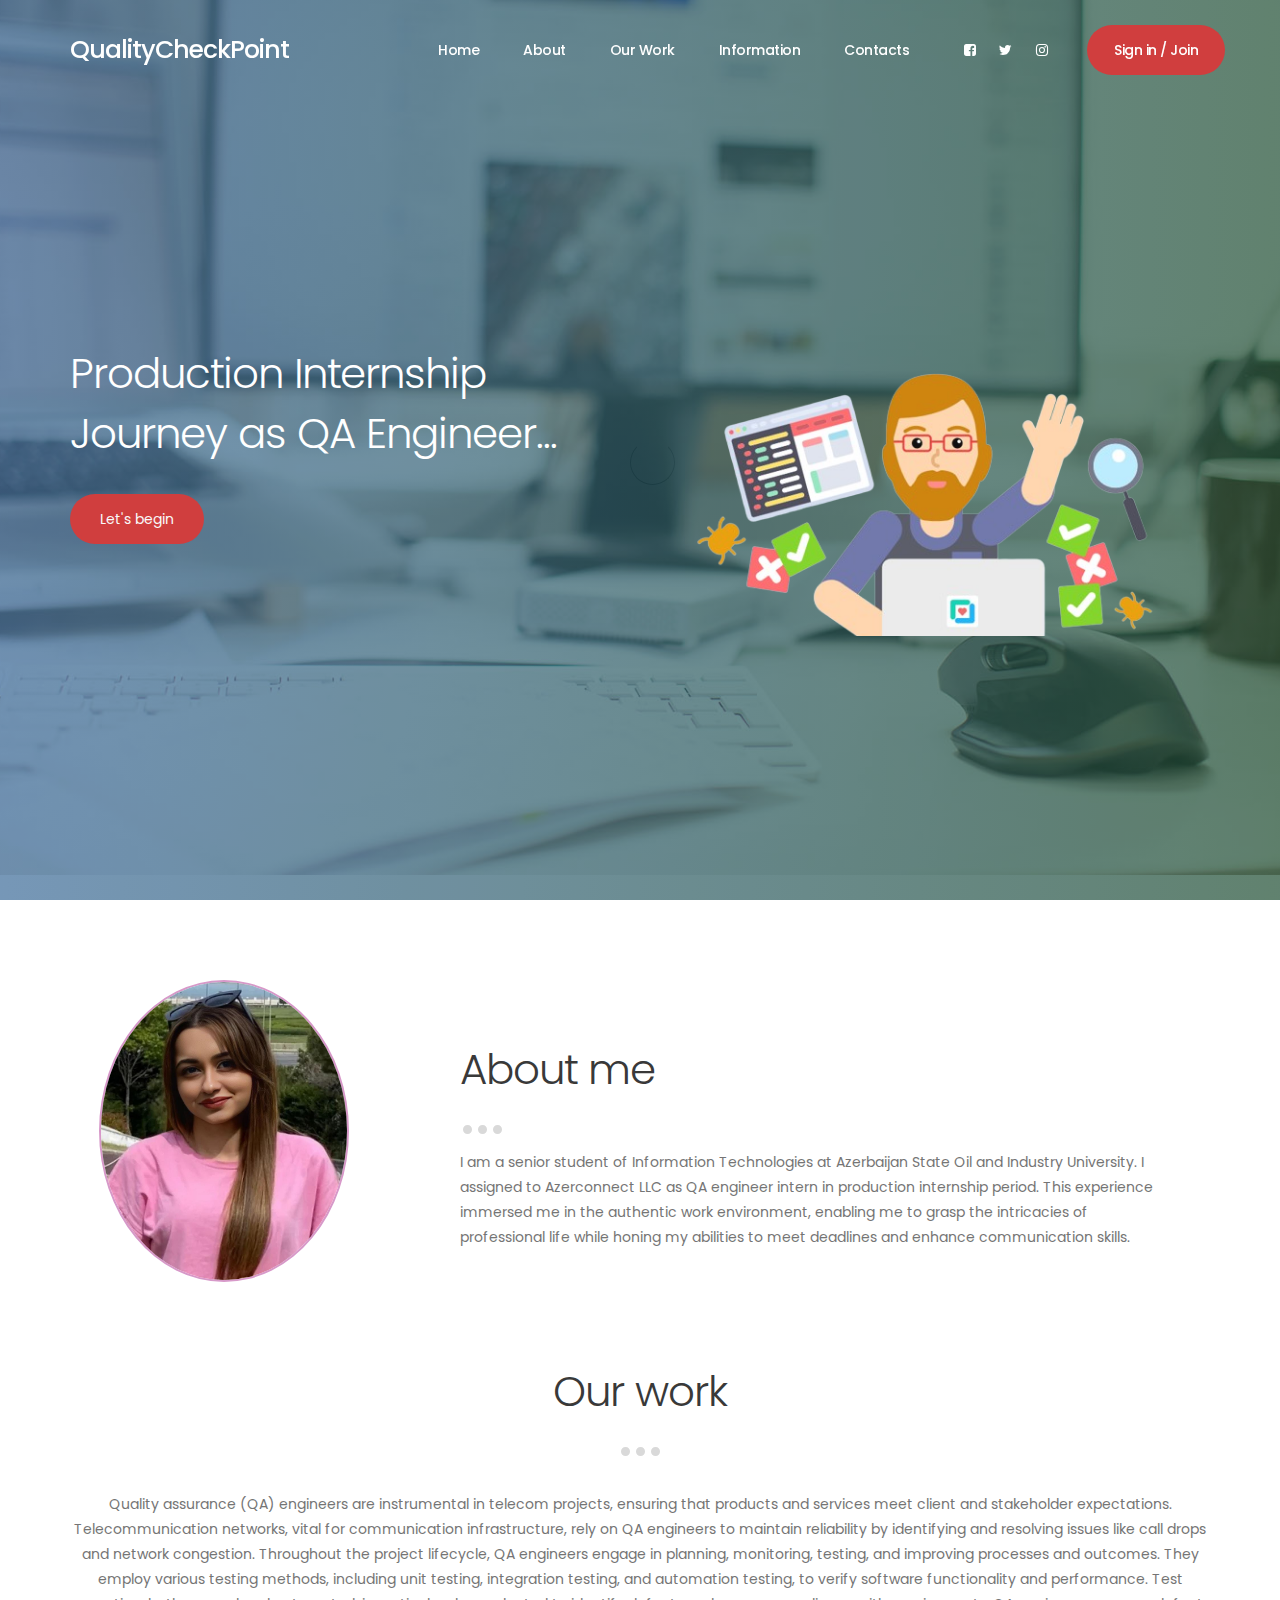
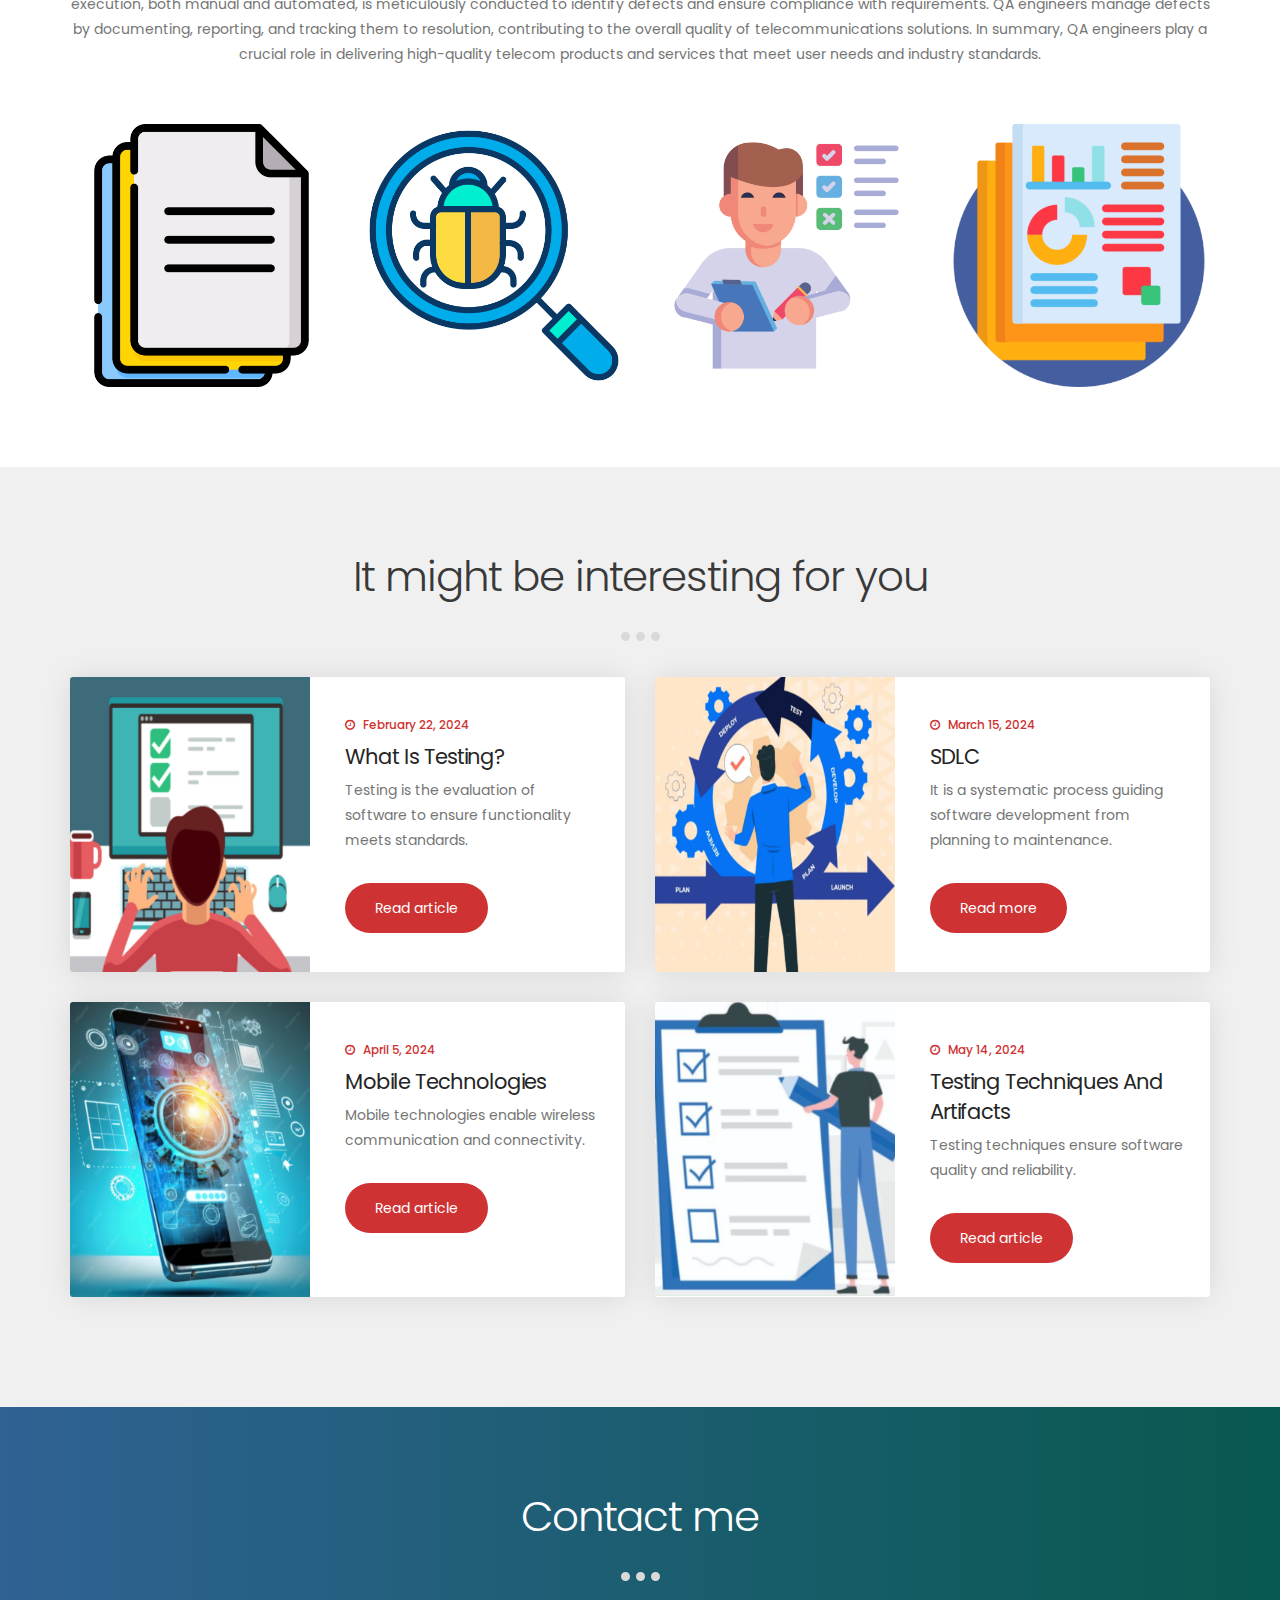
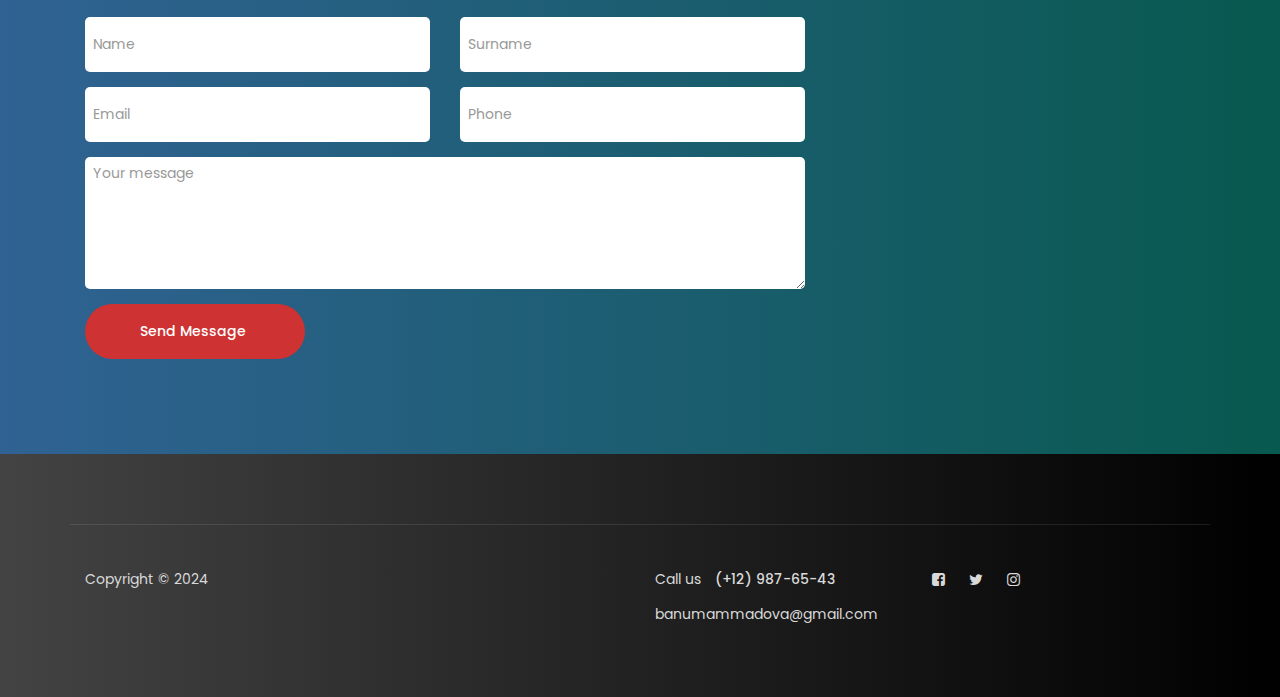
<file: Production Intenship/index.html>
<!DOCTYPE html>
<html lang="en">
<head>

     <title>Banu Mammadova</title>

     <meta charset="UTF-8">
     <meta http-equiv="X-UA-Compatible" content="IE=Edge">
     <meta name="description" content="">
     <meta name="keywords" content="">
     <meta name="author" content="">
     <meta name="viewport" content="width=device-width, initial-scale=1, maximum-scale=1">

     <link rel="stylesheet" href="css/bootstrap.min.css">
     <link rel="stylesheet" href="css/magnific-popup.css">
     <link rel="stylesheet" href="css/font-awesome.min.css">

     <!-- MAIN CSS -->
     <link rel="stylesheet" href="css/templatemo-style.css">
</head>
<body>

     <!-- PRE LOADER -->
     <section class="preloader">
          <div class="spinner">
               <span class="spinner-rotate"></span>
          </div>
     </section>


     <!-- MENU -->
     <section class="navbar custom-navbar navbar-fixed-top" role="navigation">
          <div class="container">

               <div class="navbar-header">
                    <button class="navbar-toggle" data-toggle="collapse" data-target=".navbar-collapse">
                         <span class="icon icon-bar"></span>
                         <span class="icon icon-bar"></span>
                         <span class="icon icon-bar"></span>
                    </button>

                    <!-- lOGO TEXT HERE -->
                    <a href="index.html" class="navbar-brand">QualityCheckPoint</a>
               </div>

               <!-- MENU LINKS -->
               <div class="collapse navbar-collapse">
                    <ul class="nav navbar-nav navbar-nav-first">
                         <li><a href="#home" class="smoothScroll">Home</a></li>
                         <li><a href="#about" class="smoothScroll">About</a></li>
                         <li><a href="#work" class="smoothScroll">Our Work</a></li>
                         <li><a href="#blog" class="smoothScroll">Information</a></li>
                         <li><a href="#contact" class="smoothScroll">Contacts</a></li>
                    </ul>

                    <ul class="nav navbar-nav navbar-right">
                         <li><a href="https://www.facebook.com/"><i class="fa fa-facebook-square"></i></a></li>
                         <li><a href="https://www.twitter.com/"><i class="fa fa-twitter"></i></a></li>
                         <li><a href="https://www.instagram.com/"><i class="fa fa-instagram"></i></a></li>
                         <li class="section-btn"><a href="#" data-toggle="modal" data-target="#modal-form">Sign in / Join</a></li>
                    </ul>
               </div>

          </div>
     </section>


     <!-- HOME -->
     <section id="home" data-stellar-background-ratio="0.5">
          <div class="overlay"></div>
          <div class="container">
               <div class="row">

                    <div class="col-md-6 col-sm-12">
                         <div class="home-info">
                              <h1>Production Internship Journey as QA Engineer...</h1>
                              <a href="#about" class="btn section-btn smoothScroll">Let's begin</a>
                         </div>
                    </div>

                    <div class="col-md-6 col-sm-12">
                         <div class="home-video">
                              <div class="embed-responsive embed-responsive-16by9">
                                   <img src="images/qa eng.png" class="img-responsive" alt="">
                              </div>
                         </div>
                    </div>
                    
               </div>
          </div>
     </section>


     <!-- ABOUT -->
     <section id="about" data-stellar-background-ratio="0.5">
          <div class="container">
               <div class="row">
                    <div class="col-md-4 col-sm-4">
                         <div class="about-image">
                              <img src="images/p6.jpeg" width="250px" height="50px" class="img-responsive" alt="" style="margin-left: 8%; border-radius: 100%; border: 2px solid rgb(215, 153, 201);">
                         </div>
                    </div>
                    <div class="col-md-8 col-sm-8">
                         <div class="about-info">
                              <div class="section-title">
                                   <h2>About me</h2>
                                   <span class="line-bar">...</span>
                              </div>
                              <p>I am a senior student of Information Technologies at Azerbaijan State Oil and Industry University. I assigned to Azerconnect LLC as QA engineer intern in production internship period. This experience immersed me in the authentic work environment, enabling me to grasp the intricacies of professional life while honing my abilities to meet deadlines and enhance communication skills.</p>
                         </div>
                    </div>

          

                    
                    
               </div>
          </div>
     </section>


     <!-- WORK -->
     <section id="work" data-stellar-background-ratio="0.5">
          <div class="container">
               <div class="row">

                    <div class="col-md-12 col-sm-12 mt-20">
                         <div class="section-title">
                              <h2>Our work</h2>
                              <span class="line-bar">...</span>
                         </div>
                         <p style="margin-bottom: 5%;">Quality assurance (QA) engineers are instrumental in telecom projects, ensuring that products and services meet client and stakeholder expectations. Telecommunication networks, vital for communication infrastructure, rely on QA engineers to maintain reliability by identifying and resolving issues like call drops and network congestion. Throughout the project lifecycle, QA engineers engage in planning, monitoring, testing, and improving processes and outcomes. They employ various testing methods, including unit testing, integration testing, and automation testing, to verify software functionality and performance. Test execution, both manual and automated, is meticulously conducted to identify defects and ensure compliance with requirements. QA engineers manage defects by documenting, reporting, and tracking them to resolution, contributing to the overall quality of telecommunications solutions. In summary, QA engineers play a crucial role in delivering high-quality telecom products and services that meet user needs and industry standards.</p>
                    </div>

                    <div class="col-sm-3 col-sm-6">
                         <!-- WORK THUMB -->
                         <div class="work-thumb">
                              <a href="images/doc.png" class="image-popup">
                                   <img src="images/doc.png" class="img-responsive" alt="Work">

                                   <div class="work-info">
                                        <h3>Read Documentation</h3>
                                   </div>
                              </a>
                         </div>
                    </div>

                    <div class="col-sm-3 col-sm-6">
                         <!-- WORK THUMB -->
                         <div class="work-thumb">
                              <a href="images/bug.png" class="image-popup">
                                   <img src="images/bug.png" class="img-responsive" alt="Work">

                                   <div class="work-info">
                                        <h3>Check Cases</h3>
                                   </div>
                              </a>
                         </div>
                    </div>

                    <div class="col-sm-3 col-sm-6">
                         <!-- WORK THUMB -->
                         <div class="work-thumb">
                              <a href="images/check.jpg" class="image-popup">
                                   <img src="images/check.jpg" class="img-responsive" alt="Work">

                                   <div class="work-info">
                                        <h3>Record Results</h3>
                                   </div>
                              </a>
                         </div>
                    </div>

                    <div class="col-sm-3 col-sm-6">
                         <!-- WORK THUMB -->
                         <div class="work-thumb">
                              <a href="images/report.png" class="image-popup">
                                   <img src="images/Report (1).png" class="img-responsive" alt="Work">

                                   <div class="work-info">
                                        <h3>Write Report</h3>
                                   </div>
                              </a>
                         </div>
                    </div>

               </div>
          </div>
     </section>

     
     <!-- BLOG -->
     <section id="blog" data-stellar-background-ratio="0.5">
          <div class="container">
               <div class="row">

                    <div class="col-md-12 col-sm-12">
                         <div class="section-title">
                              <h2>It might be interesting for you</h2>
                              <span class="line-bar">...</span>
                         </div>
                    </div>

                    <div class="col-md-6 col-sm-6">
                         <!-- BLOG THUMB -->
                         <div class="media blog-thumb">
                              <div class="media-object media-left">
                                   <a href="info-1.html"><img src="images/test.jpg" class="img-responsive" alt=""></a>
                              </div>
                              <div class="media-body blog-info">
                                   <small><i class="fa fa-clock-o"></i> February 22, 2024</small>
                                   <h3><a href="info-1.html">What is Testing?</a></h3>
                                   <p>Testing is the evaluation of software to ensure functionality meets standards.</p>
                                   <a href="info-1.html" class="btn section-btn">Read article</a>
                              </div>
                         </div>
                    </div>

                    <div class="col-md-6 col-sm-6">
                         <!-- BLOG THUMB -->
                         <div class="media blog-thumb">
                              <div class="media-object media-left">
                                   <a href="info-2.html"><img src="images/sdlcc.jpg" class="img-responsive" alt=""></a>
                              </div>
                              <div class="media-body blog-info">
                                   <small><i class="fa fa-clock-o"></i> March 15, 2024</small>
                                   <h3><a href="info-2.html">SDLC</a></h3>
                                   <p>It is a systematic process guiding software development from planning to maintenance.</p>
                                   <a href="info-2.html" class="btn section-btn">Read more</a>
                              </div>
                         </div>
                    </div>

                    <div class="col-md-6 col-sm-6">
                         <!-- BLOG THUMB -->
                         <div class="media blog-thumb">
                              <div class="media-object media-left">
                                   <a href="info-3.html"><img src="images/mobtech.png" class="img-responsive" alt=""></a>
                              </div>
                              <div class="media-body blog-info">
                                   <small><i class="fa fa-clock-o"></i> April 5, 2024</small>
                                   <h3><a href="info-3.html">Mobile Technologies</a></h3>
                                   <p>Mobile technologies enable wireless communication and connectivity.</p>
                                   <a href="info-3.html" class="btn section-btn">Read article</a>
                              </div>
                         </div>
                    </div>

                    <div class="col-md-6 col-sm-6">
                         <!-- BLOG THUMB -->
                         <div class="media blog-thumb">
                              <div class="media-object media-left">
                                   <a href="info-4.html"><img src="images/artifactss.png" class="img-responsive" alt="" width="1500px" height="800px"></a>
                              </div>
                              <div class="media-body blog-info">
                                   <small><i class="fa fa-clock-o"></i> May 14, 2024</small>
                                   <h3><a href="info-4.html">Testing Techniques and Artifacts</a></h3>
                                   <p>Testing techniques ensure software quality and reliability.</p>
                                   <a href="info-4.html" class="btn section-btn">Read article</a>
                              </div>
                         </div>
                    </div>
                    
               </div>
          </div>
     </section>

     <!-- CONTACT -->
     <section id="contact" data-stellar-background-ratio="0.5">
          <div class="container">
               <div class="row">

                    <div class="col-md-12 col-sm-12">
                         <div class="section-title">
                              <h2>Contact me</h2>
                              <span class="line-bar">...</span>
                         </div>
                    </div>

                    <div class="col-md-8 col-sm-8">
                        
                         <!-- CONTACT FORM HERE -->
                         <form id="contact-form" role="form" action="#" method="post">
                              <div class="col-md-6 col-sm-6">
                                   <input type="text" class="form-control" placeholder="Name" id="cf-name" name="cf-name" required="">
                              </div>

                              <div class="col-md-6 col-sm-6">
                                   <input type="text" class="form-control" placeholder="Surname" id="cf-email" name="cf-email" required="">
                              </div>

                              <div class="col-md-6 col-sm-6">
                                   <input type="email" class="form-control" placeholder="Email" id="cf-number" name="cf-number" required="">
                              </div>

                              <div class="col-md-6 col-sm-6">
                                   <input type="tel" class="form-control" placeholder="Phone" id="cf-number" name="cf-number" required="">
                              </div>

                              <div class="col-md-12 col-sm-12">
                                   <textarea class="form-control" rows="6" placeholder="Your message" id="cf-message" name="cf-message" required=""></textarea>
                              </div>

                              <div class="col-md-4 col-sm-12">
                                   <input type="submit" class="form-control" name="submit" value="Send Message">
                              </div>

                         </form>
                    </div>

                    <div class="col-md-4 col-sm-4">
                         <div class="google-map">
	<!-- How to change your own map point
            1. Go to Google Maps
            2. Click on your location point
            3. Click "Share" and choose "Embed map" tab
            4. Copy only URL and paste it within the src="" field below
	-->
     <iframe src="https://www.google.com/maps/embed?pb=!1m14!1m8!1m3!1d1519.6468129446976!2d49.87973176717627!3d40.380184481983974!3m2!1i1024!2i768!4f13.1!3m3!1m2!1s0x40307d8f42a6004b%3A0x31b1104cb463daec!2sAzerconnect!5e0!3m2!1sen!2sus!4v1715601248111!5m2!1sen!2sus" width="600" height="450" style="border:0;" allowfullscreen="" loading="lazy" referrerpolicy="no-referrer-when-downgrade"></iframe>
                         </div>
                    </div>

               </div>
          </div>
     </section>


     <!-- FOOTER -->
     <footer data-stellar-background-ratio="0.5">
          <div class="container">
               <div class="row">                    
                    <div class="col-md-12 col-sm-12">
                         <div class="footer-bottom">
                              <div class="col-md-6 col-sm-5">
                                   <div class="copyright-text"> 
                                        <p>Copyright &copy; 2024</p>
                                   </div>
                              </div>
                              <div class="col-md-6 col-sm-7">
                                   <div class="phone-contact"> 
                                        <p>Call us <span>(+12) 987-65-43</span></p>
                                        <p>banumammadova@gmail.com</p>
                                   </div>
                                   <ul class="social-icon">
                                        <li><a href="https://www.facebook.com/" class="fa fa-facebook-square" attr="facebook icon"></a></li>
                                        <li><a href="https://www.twitter.com/" class="fa fa-twitter"></a></li>
                                        <li><a href="https://www.instagram.com/" class="fa fa-instagram"></a></li>
                                   </ul>
                              </div>
                         </div>
                    </div>
                    
               </div>
          </div>
     </footer>


     <!-- MODAL -->
     <section class="modal fade" id="modal-form" tabindex="-1" role="dialog" aria-labelledby="myModalLabel" aria-hidden="true">
          <div class="modal-dialog modal-lg">
               <div class="modal-content modal-popup">

                    <div class="modal-header">
                         <button type="button" class="close" data-dismiss="modal" aria-label="Close">
                              <span aria-hidden="true">&times;</span>
                         </button>
                    </div>

                    <div class="modal-body">
                         <div class="container-fluid">
                              <div class="row">

                                   <div class="col-md-12 col-sm-12">
                                        <div class="modal-title">
                                             <h2>QualityCheckPoint</h2>
                                        </div>

                                        <!-- NAV TABS -->
                                        <ul class="nav nav-tabs" role="tablist">
                                             <li class="active"><a href="#sign_up" aria-controls="sign_up" role="tab" data-toggle="tab">Create an account</a></li>
                                             <li><a href="#sign_in" aria-controls="sign_in" role="tab" data-toggle="tab">Sign In</a></li>
                                        </ul>

                                        <!-- TAB PANES -->
                                        <div class="tab-content">
                                             <div role="tabpanel" class="tab-pane fade in active" id="sign_up">
                                                  <form action="#" method="post">
                                                       <input type="text" class="form-control" name="name" placeholder="Name" required>
                                                       <input type="telephone" class="form-control" name="telephone" placeholder="Telephone" required>
                                                       <input type="email" class="form-control" name="email" placeholder="Email" required>
                                                       <input type="password" class="form-control" name="password" placeholder="Password" required>
                                                       <input type="submit" class="form-control" name="submit" value="Submit Button">
                                                  </form>
                                             </div>

                                             <div role="tabpanel" class="tab-pane fade in" id="sign_in">
                                                  <form action="#" method="post">
                                                       <input type="email" class="form-control" name="email" placeholder="Email" required>
                                                       <input type="password" class="form-control" name="password" placeholder="Password" required>
                                                       <input type="submit" class="form-control" name="submit" value="Submit Button">
                                                       <a href="https://www.facebook.com/">Forgot your password?</a>
                                                  </form>
                                             </div>
                                        </div>
                                   </div>

                              </div>
                         </div>
                    </div>

               </div>
          </div>
     </section>

     <!-- SCRIPTS -->
     <script src="js/jquery.js"></script>
     <script src="js/bootstrap.min.js"></script>
     <script src="js/jquery.stellar.min.js"></script>
     <script src="js/jquery.magnific-popup.min.js"></script>
     <script src="js/smoothscroll.js"></script>
     <script src="js/custom.js"></script>

</body>
</html>
</file>
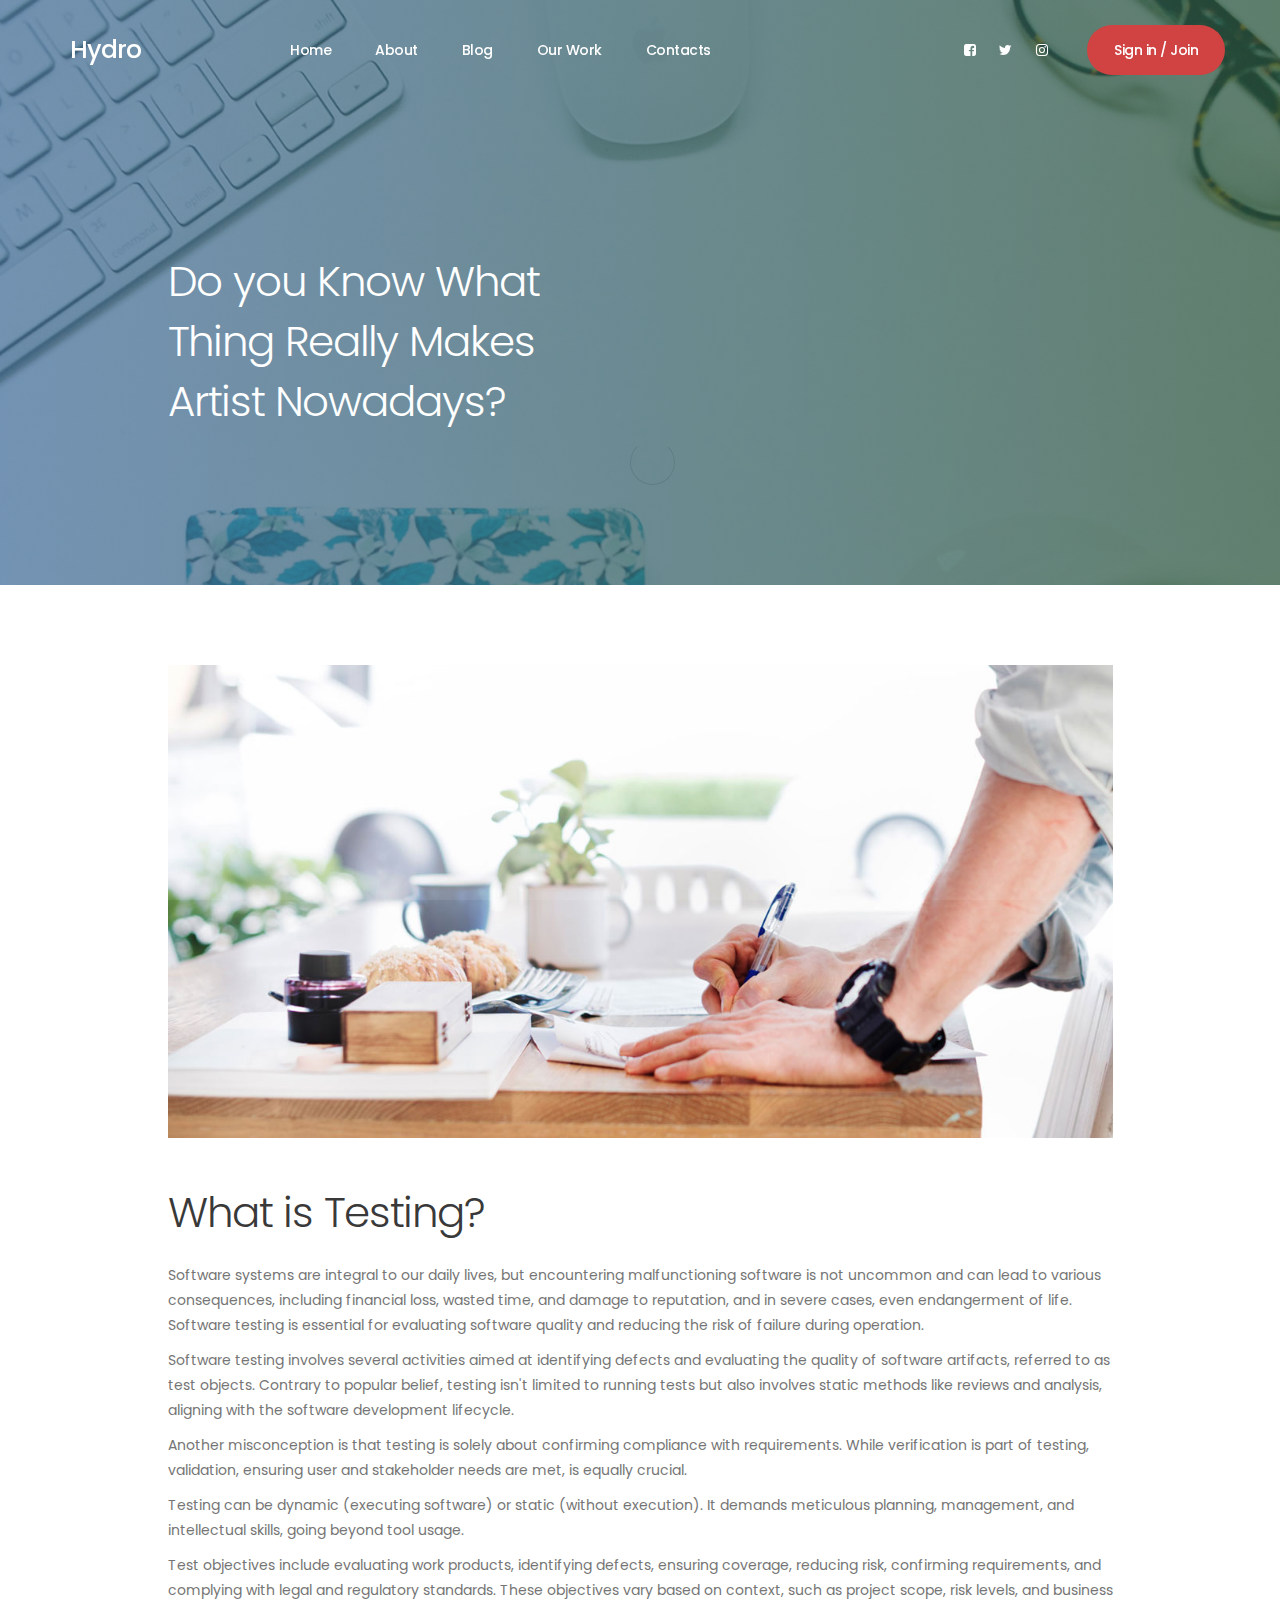
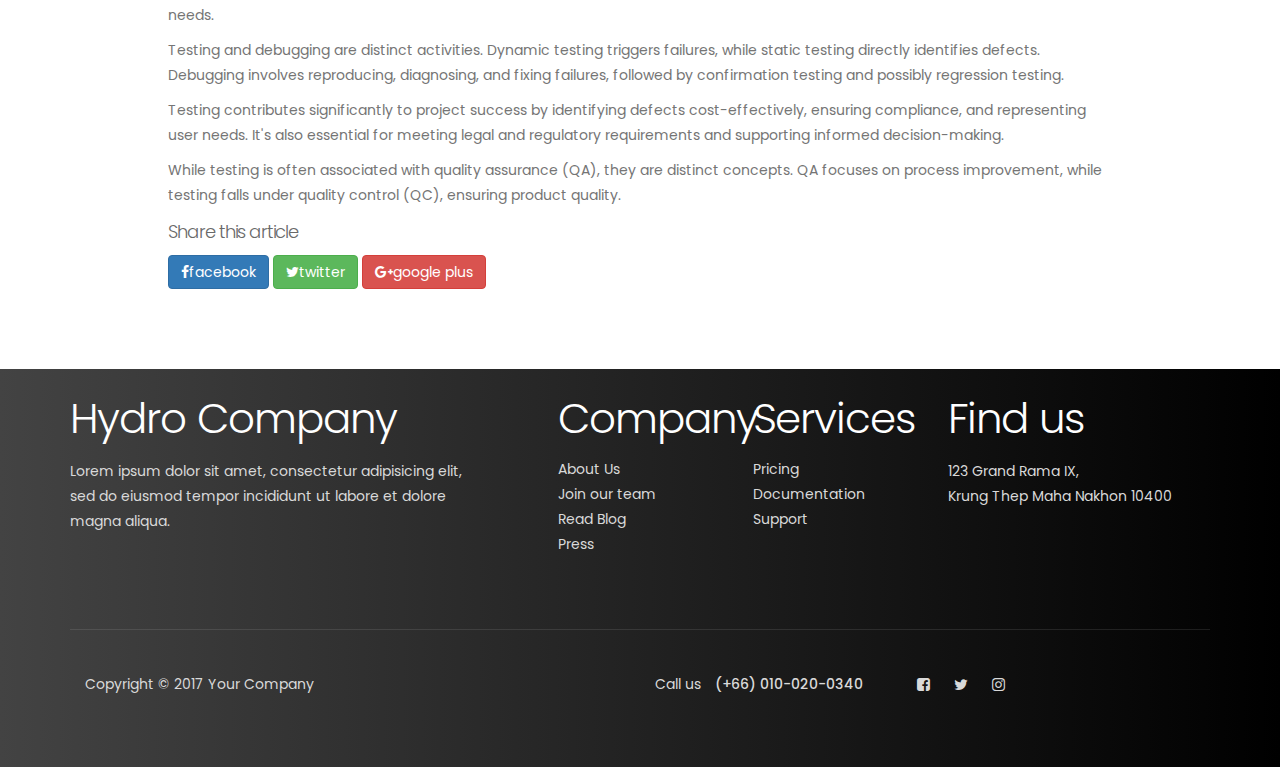
<file: Production Intenship/blog-detail.html>
<!DOCTYPE html>
<html lang="en">
<head>

     <title>Hydro - Blog Page</title>
<!-- 
Hydro Template 
http://www.templatemo.com/tm-509-hydro
-->
     <meta charset="UTF-8">
     <meta http-equiv="X-UA-Compatible" content="IE=Edge">
     <meta name="description" content="">
     <meta name="keywords" content="">
     <meta name="author" content="">
     <meta name="viewport" content="width=device-width, initial-scale=1, maximum-scale=1">

     <link rel="stylesheet" href="css/bootstrap.min.css">
     <link rel="stylesheet" href="css/magnific-popup.css">
     <link rel="stylesheet" href="css/font-awesome.min.css">

     <!-- MAIN CSS -->
     <link rel="stylesheet" href="css/templatemo-style.css">
</head>
<body>

     <!-- PRE LOADER -->
     <section class="preloader">
          <div class="spinner">
               <span class="spinner-rotate"></span>
          </div>
     </section>


     <!-- MENU -->
     <section class="navbar custom-navbar navbar-fixed-top" role="navigation">
          <div class="container">

               <div class="navbar-header">
                    <button class="navbar-toggle" data-toggle="collapse" data-target=".navbar-collapse">
                         <span class="icon icon-bar"></span>
                         <span class="icon icon-bar"></span>
                         <span class="icon icon-bar"></span>
                    </button>

                    <!-- lOGO TEXT HERE -->
                    <a href="index.html" class="navbar-brand">Hydro</a>
               </div>

               <!-- MENU LINKS -->
               <div class="collapse navbar-collapse">
                    <ul class="nav navbar-nav navbar-nav-first">
                         <li><a href="index.html#home" class="smoothScroll">Home</a></li>
                         <li><a href="index.html#about" class="smoothScroll">About</a></li>
                         <li><a href="index.html#blog" class="smoothScroll">Blog</a></li>
                         <li><a href="index.html#work" class="smoothScroll">Our Work</a></li>
                         <li><a href="index.html#contact" class="smoothScroll">Contacts</a></li>
                    </ul>

                    <ul class="nav navbar-nav navbar-right">
                         <li><a href="#"><i class="fa fa-facebook-square"></i></a></li>
                         <li><a href="#"><i class="fa fa-twitter"></i></a></li>
                         <li><a href="#"><i class="fa fa-instagram"></i></a></li>
                         <li class="section-btn"><a href="#" data-toggle="modal" data-target="#modal-form">Sign in / Join</a></li>
                    </ul>
               </div>

          </div>
     </section>


     <!-- BLOG HEADER -->
     <section id="blog-header" data-stellar-background-ratio="0.5">
          <div class="overlay"></div>
          <div class="container">
               <div class="row">

                    <div class="col-md-offset-1 col-md-5 col-sm-12">
                         <h2>Do you Know What Thing Really Makes Artist Nowadays?</h2>
                    </div>
                    
               </div>
          </div>
     </section>


     <!-- BLOG DETAIL -->
     <section id="blog-detail" data-stellar-background-ratio="0.5">
          <div class="container">
               <div class="row">

                    <div class="col-md-offset-1 col-md-10 col-sm-12">
                         <!-- BLOG THUMB -->
                         <div class="blog-detail-thumb">
                              <div class="blog-image">
                                   <img src="images/blog-detail-image.jpg" class="img-responsive" alt="Blog Image">
                              </div>
                              <h2>What is Testing?</h2>
                              <p>
                                   Software systems are integral to our daily lives, but encountering malfunctioning software is not uncommon and can lead to various consequences, including financial loss, wasted time, and damage to reputation, and in severe cases, even endangerment of life. Software testing is essential for evaluating software quality and reducing the risk of failure during operation.</p>

                              <p>Software testing involves several activities aimed at identifying defects and evaluating the quality of software artifacts, referred to as test objects. Contrary to popular belief, testing isn't limited to running tests but also involves static methods like reviews and analysis, aligning with the software development lifecycle.</p>

                              
                             <p>Another misconception is that testing is solely about confirming compliance with requirements. While verification is part of testing, validation, ensuring user and stakeholder needs are met, is equally crucial.</p>

                             <p>Testing can be dynamic (executing software) or static (without execution). It demands meticulous planning, management, and intellectual skills, going beyond tool usage. </p>
                             <p>Test objectives include evaluating work products, identifying defects, ensuring coverage, reducing risk, confirming requirements, and complying with legal and regulatory standards. These objectives vary based on context, such as project scope, risk levels, and business needs.</p>
                             <p>Testing and debugging are distinct activities. Dynamic testing triggers failures, while static testing directly identifies defects. Debugging involves reproducing, diagnosing, and fixing failures, followed by confirmation testing and possibly regression testing.</p>
                             <p>Testing contributes significantly to project success by identifying defects cost-effectively, ensuring compliance, and representing user needs. It's also essential for meeting legal and regulatory requirements and supporting informed decision-making.</p>
                             <p>While testing is often associated with quality assurance (QA), they are distinct concepts. QA focuses on process improvement, while testing falls under quality control (QC), ensuring product quality.</p>

                                   <h4>Share this article</h4>
                                   <a href="https://www.facebook.com/templatemo" class="btn btn-primary"><i class="fa fa-facebook"></i>facebook</a>
                                   <a href="#" class="btn btn-success"><i class="fa fa-twitter"></i>twitter</a>
                                   <a href="#" class="btn btn-danger"><i class="fa fa-google-plus"></i>google plus</a>
                              </div>
                         </div>
                    </div>
                    
               </div>
          </div>
     </section>


     <!-- FOOTER -->
     <footer data-stellar-background-ratio="0.5">
          <div class="container">
               <div class="row">

                    <div class="col-md-5 col-sm-12">
                         <div class="footer-thumb footer-info"> 
                              <h2>Hydro Company</h2>
                              <p>Lorem ipsum dolor sit amet, consectetur adipisicing elit, sed do eiusmod tempor incididunt ut labore et dolore magna aliqua.</p>
                         </div>
                    </div>

                    <div class="col-md-2 col-sm-4"> 
                         <div class="footer-thumb"> 
                              <h2>Company</h2>
                              <ul class="footer-link">
                                   <li><a href="#">About Us</a></li>
                                   <li><a href="#">Join our team</a></li>
                                   <li><a href="#">Read Blog</a></li>
                                   <li><a href="#">Press</a></li>
                              </ul>
                         </div>
                    </div>

                    <div class="col-md-2 col-sm-4"> 
                         <div class="footer-thumb"> 
                              <h2>Services</h2>
                              <ul class="footer-link">
                                   <li><a href="#">Pricing</a></li>
                                   <li><a href="#">Documentation</a></li>
                                   <li><a href="#">Support</a></li>
                              </ul>
                         </div>
                    </div>

                    <div class="col-md-3 col-sm-4"> 
                         <div class="footer-thumb"> 
                              <h2>Find us</h2>
                              <p>123 Grand Rama IX, <br> Krung Thep Maha Nakhon 10400</p>
                         </div>
                    </div>

                    <div class="col-md-12 col-sm-12">
                         <div class="footer-bottom">
                              <div class="col-md-6 col-sm-5">
                                   <div class="copyright-text"> 
                                        <p>Copyright &copy; 2017 Your Company</p>
                                   </div>
                              </div>
                              <div class="col-md-6 col-sm-7">
                                   <div class="phone-contact"> 
                                        <p>Call us <span>(+66) 010-020-0340</span></p>
                                   </div>
                                   <ul class="social-icon">
                                        <li><a href="#" class="fa fa-facebook-square" attr="facebook icon"></a></li>
                                        <li><a href="#" class="fa fa-twitter"></a></li>
                                        <li><a href="#" class="fa fa-instagram"></a></li>
                                   </ul>
                              </div>
                         </div>
                    </div>
                    
               </div>
          </div>
     </footer>

     <!-- MODAL -->
     <section class="modal fade" id="modal-form" tabindex="-1" role="dialog" aria-labelledby="myModalLabel" aria-hidden="true">
          <div class="modal-dialog modal-lg">
               <div class="modal-content modal-popup">

                    <div class="modal-header">
                         <button type="button" class="close" data-dismiss="modal" aria-label="Close">
                              <span aria-hidden="true">&times;</span>
                         </button>
                    </div>

                    <div class="modal-body">
                         <div class="container-fluid">
                              <div class="row">

                                   <div class="col-md-12 col-sm-12">
                                        <div class="modal-title">
                                             <h2>Hydro Co</h2>
                                        </div>

                                        <!-- NAV TABS -->
                                        <ul class="nav nav-tabs" role="tablist">
                                             <li class="active"><a href="#sign_up" aria-controls="sign_up" role="tab" data-toggle="tab">Create an account</a></li>
                                             <li><a href="#sign_in" aria-controls="sign_in" role="tab" data-toggle="tab">Sign In</a></li>
                                        </ul>

                                        <!-- TAB PANES -->
                                        <div class="tab-content">
                                             <div role="tabpanel" class="tab-pane fade in active" id="sign_up">
                                                  <form action="#" method="post">
                                                       <input type="text" class="form-control" name="name" placeholder="Name" required>
                                                       <input type="telephone" class="form-control" name="telephone" placeholder="Telephone" required>
                                                       <input type="email" class="form-control" name="email" placeholder="Email" required>
                                                       <input type="password" class="form-control" name="password" placeholder="Password" required>
                                                       <input type="submit" class="form-control" name="submit" value="Submit Button">
                                                  </form>
                                             </div>

                                             <div role="tabpanel" class="tab-pane fade in" id="sign_in">
                                                  <form action="#" method="post">
                                                       <input type="email" class="form-control" name="email" placeholder="Email" required>
                                                       <input type="password" class="form-control" name="password" placeholder="Password" required>
                                                       <input type="submit" class="form-control" name="submit" value="Submit Button">
                                                       <a href="https://www.facebook.com/templatemo">Forgot your password?</a>
                                                  </form>
                                             </div>
                                        </div>
                                   </div>

                              </div>
                         </div>
                    </div>

               </div>
          </div>
     </section>

     <!-- SCRIPTS -->
     <script src="js/jquery.js"></script>
     <script src="js/bootstrap.min.js"></script>
     <script src="js/jquery.stellar.min.js"></script>
     <script src="js/jquery.magnific-popup.min.js"></script>
     <script src="js/smoothscroll.js"></script>
     <script src="js/custom.js"></script>

</body>
</html>
</file>
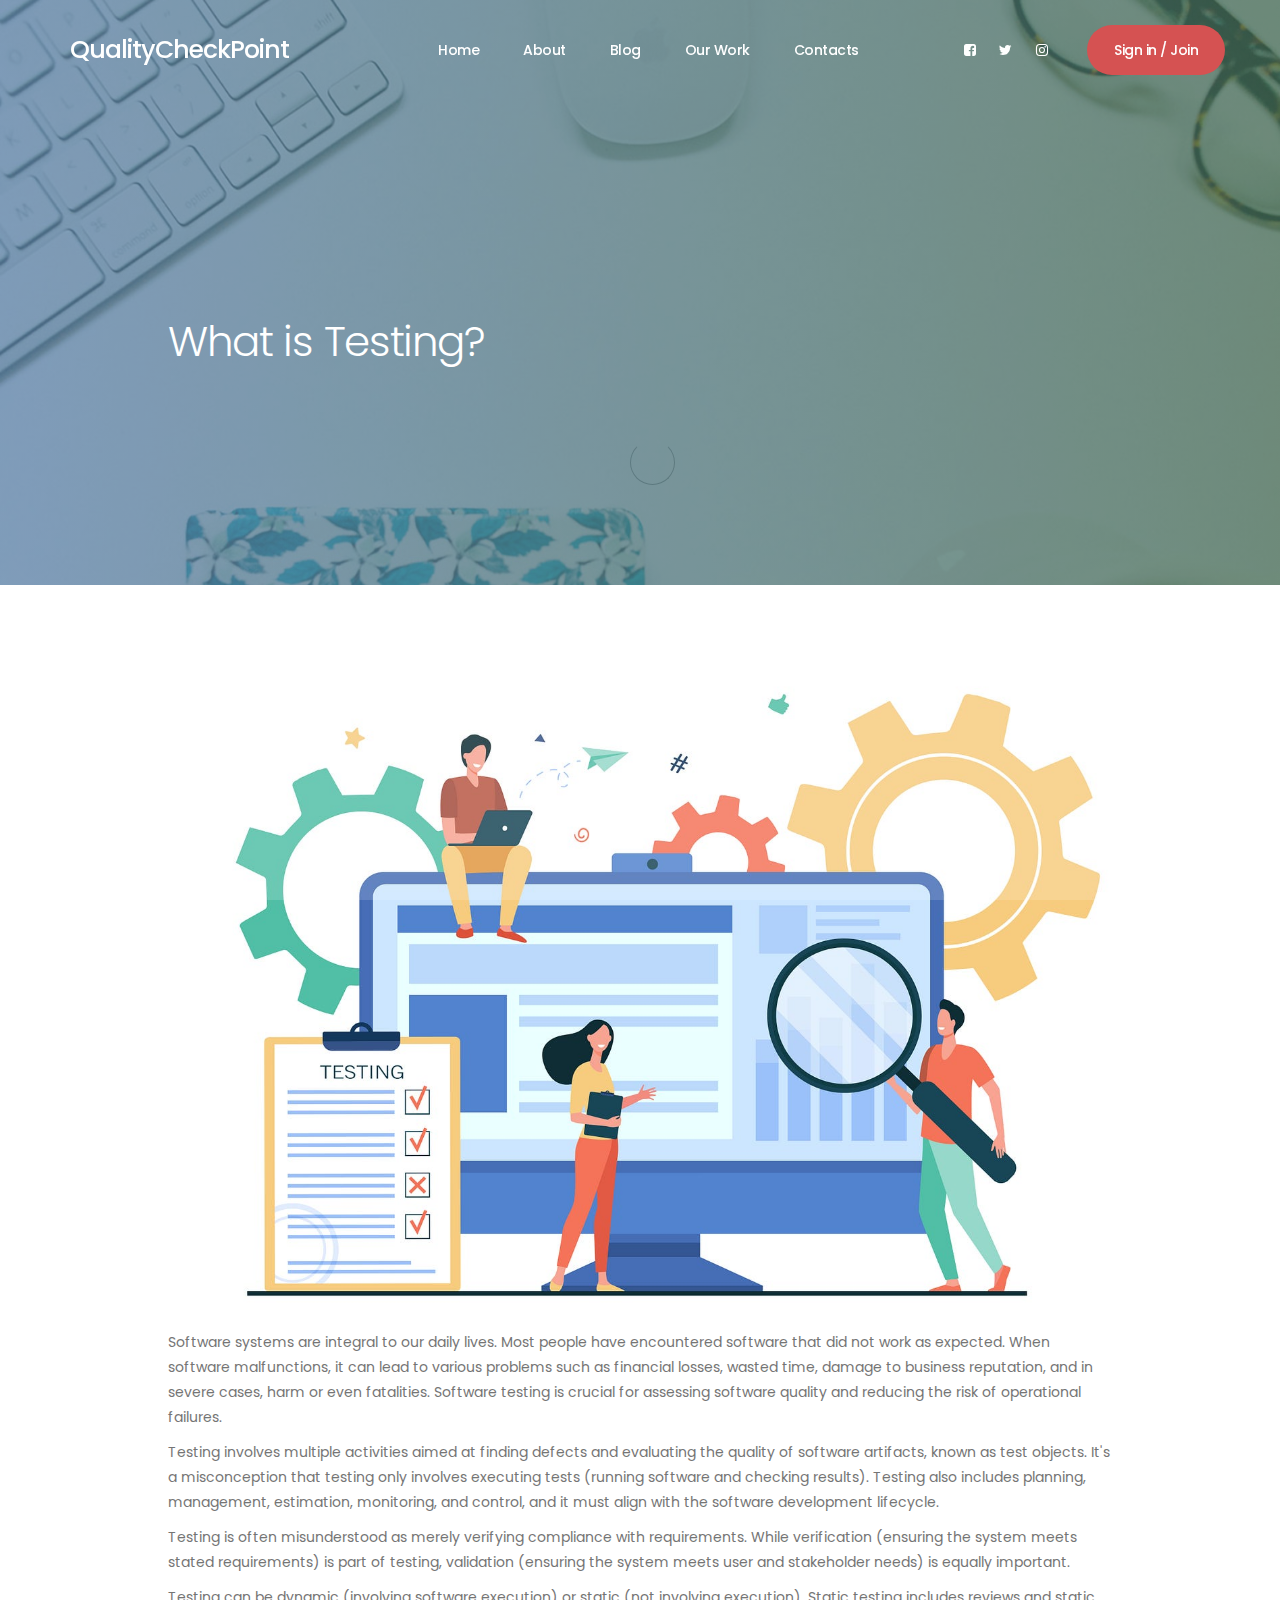
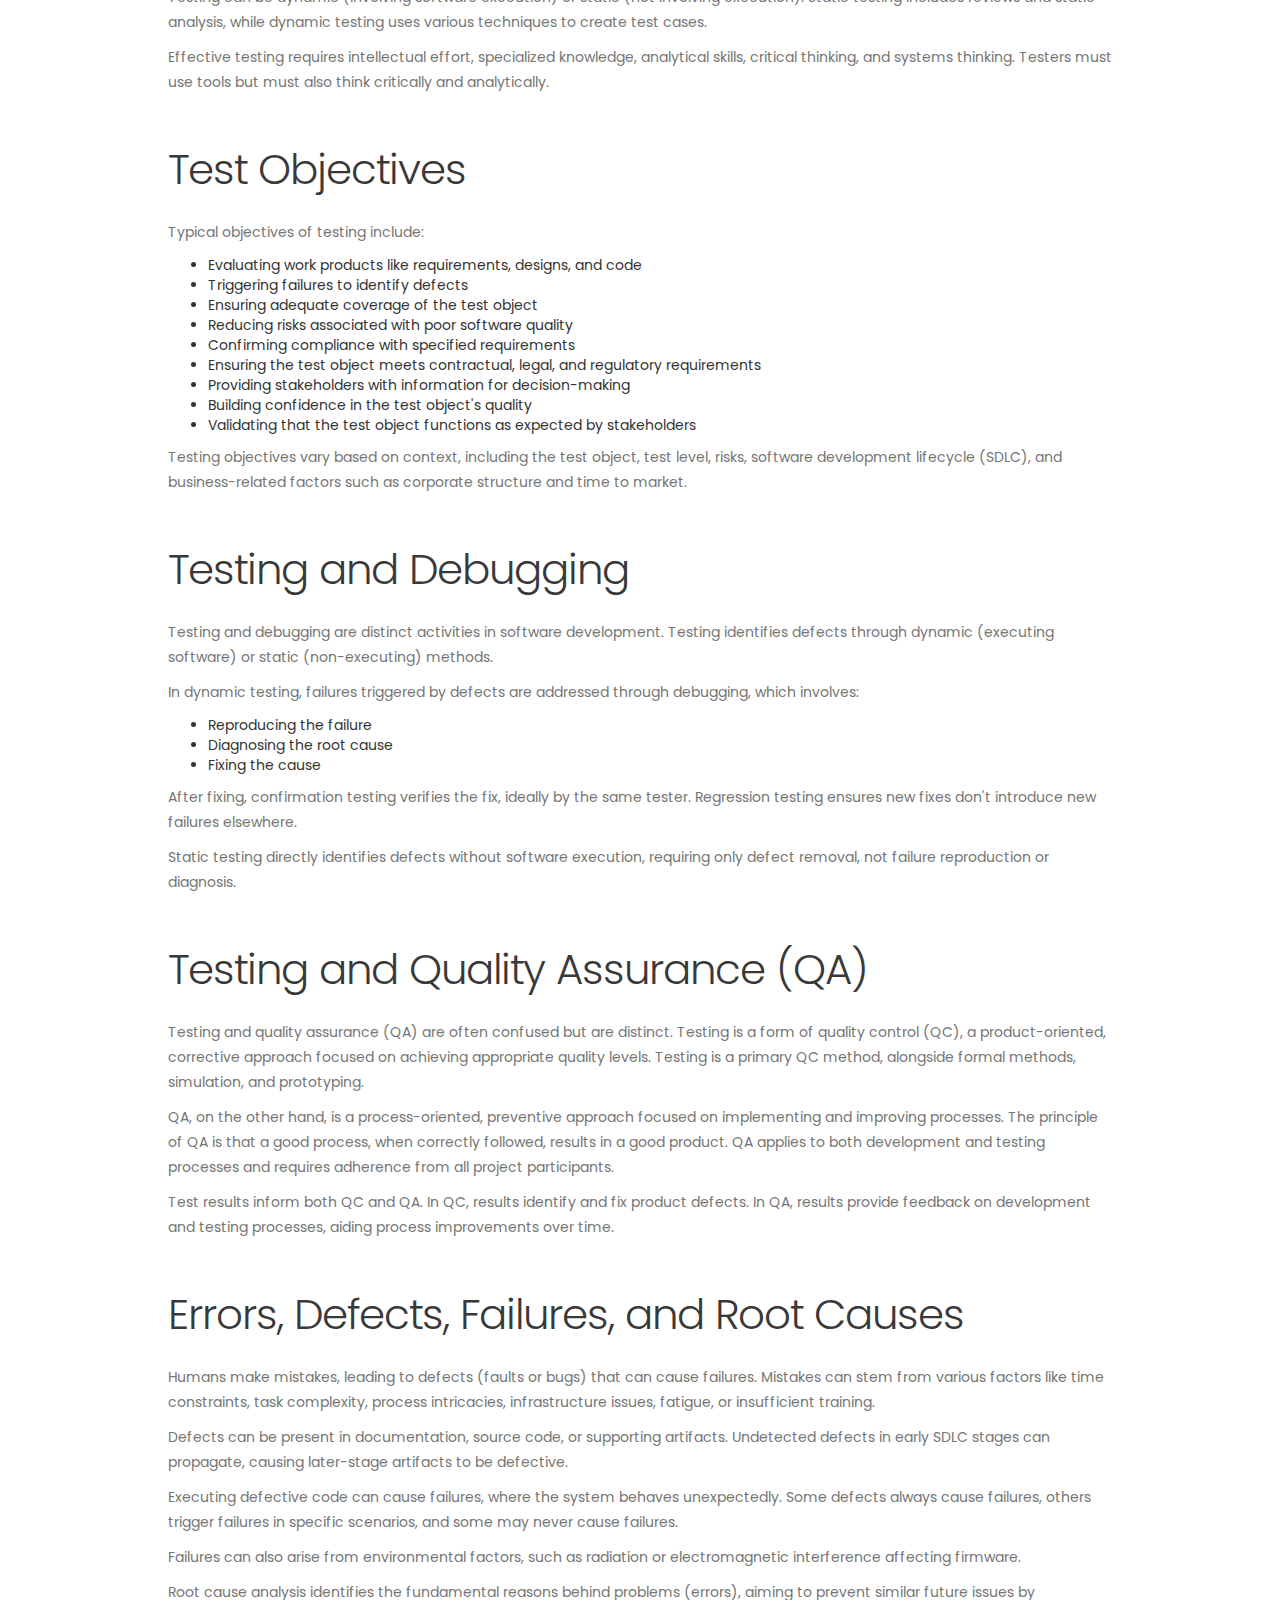
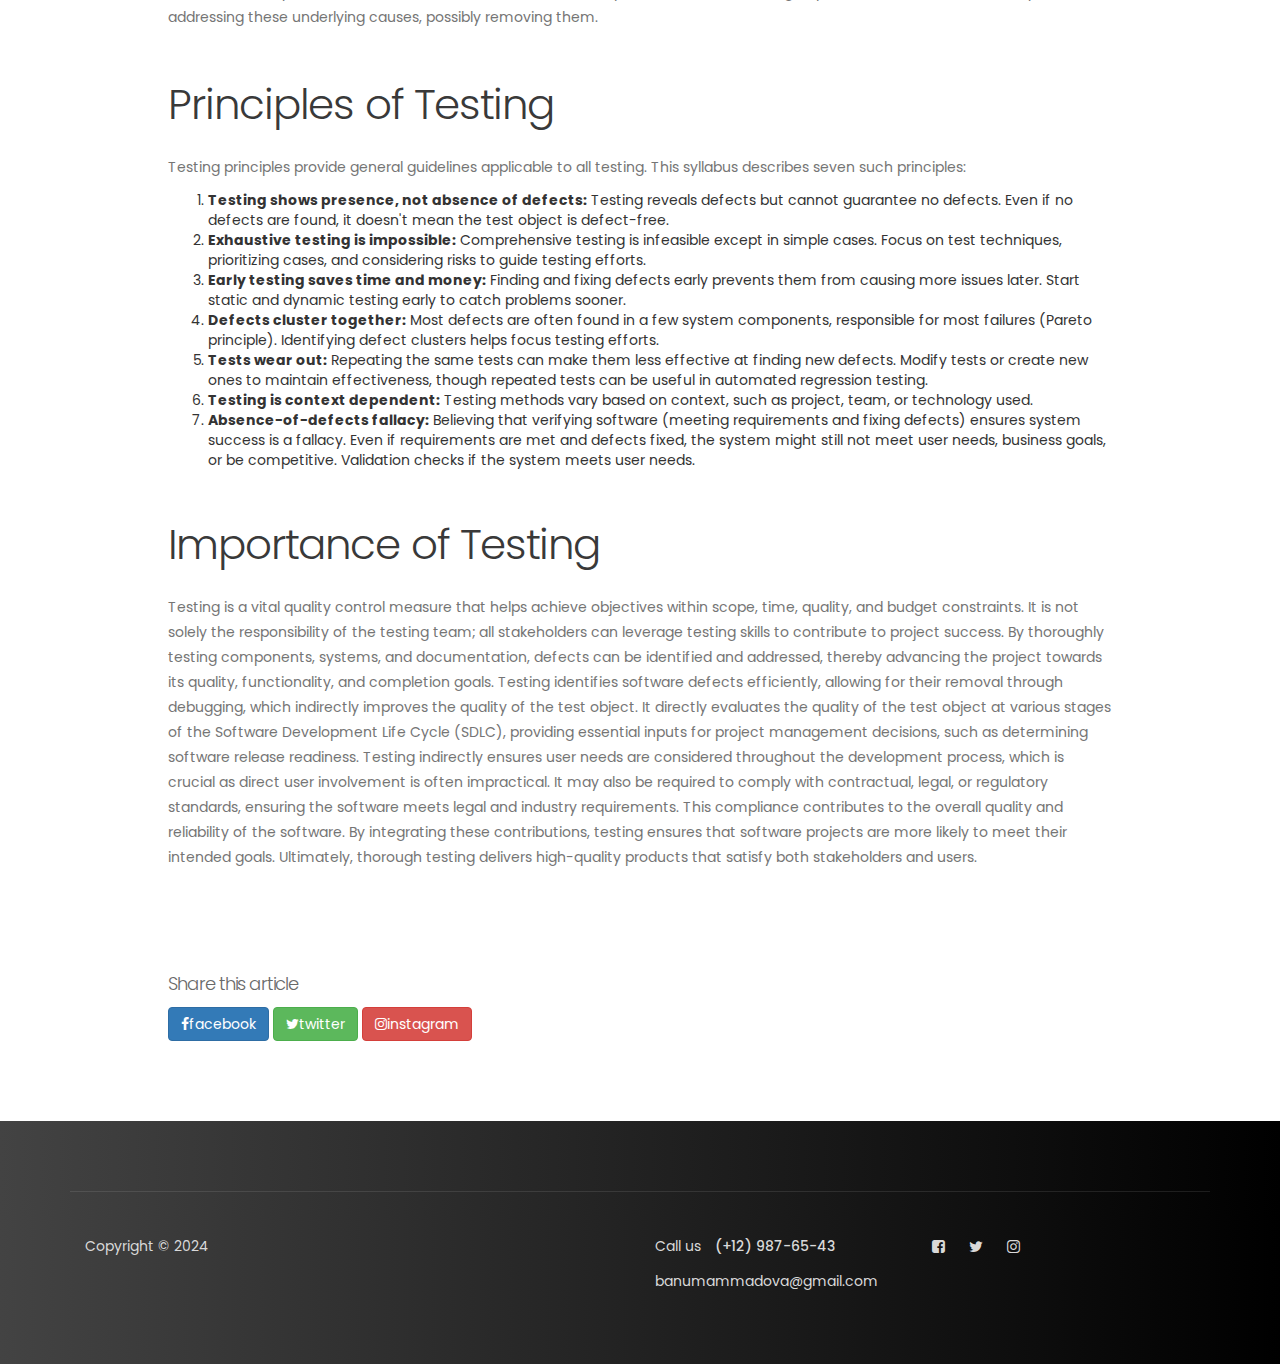
<file: Production Intenship/info-1.html>
<!DOCTYPE html>
<html lang="en">
<head>

     <title>QualityCheckPoint</title>
     <meta charset="UTF-8">
     <meta http-equiv="X-UA-Compatible" content="IE=Edge">
     <meta name="description" content="">
     <meta name="keywords" content="">
     <meta name="author" content="">
     <meta name="viewport" content="width=device-width, initial-scale=1, maximum-scale=1">

     <link rel="stylesheet" href="css/bootstrap.min.css">
     <link rel="stylesheet" href="css/magnific-popup.css">
     <link rel="stylesheet" href="css/font-awesome.min.css">

     <!-- MAIN CSS -->
     <link rel="stylesheet" href="css/templatemo-style.css">
</head>
<body>

     <!-- PRE LOADER -->
     <section class="preloader">
          <div class="spinner">
               <span class="spinner-rotate"></span>
          </div>
     </section>


     <!-- MENU -->
     <section class="navbar custom-navbar navbar-fixed-top" role="navigation">
          <div class="container">

               <div class="navbar-header">
                    <button class="navbar-toggle" data-toggle="collapse" data-target=".navbar-collapse">
                         <span class="icon icon-bar"></span>
                         <span class="icon icon-bar"></span>
                         <span class="icon icon-bar"></span>
                    </button>

                    <!-- lOGO TEXT HERE -->
                    <a href="index.html" class="navbar-brand">QualityCheckPoint</a>
               </div>

               <!-- MENU LINKS -->
               <div class="collapse navbar-collapse">
                    <ul class="nav navbar-nav navbar-nav-first">
                         <li><a href="index.html#home" class="smoothScroll">Home</a></li>
                         <li><a href="index.html#about" class="smoothScroll">About</a></li>
                         <li><a href="index.html#blog" class="smoothScroll">Blog</a></li>
                         <li><a href="index.html#work" class="smoothScroll">Our Work</a></li>
                         <li><a href="index.html#contact" class="smoothScroll">Contacts</a></li>
                    </ul>

                    <ul class="nav navbar-nav navbar-right">
                         <li><a href="https://www.facebook.com/"><i class="fa fa-facebook-square"></i></a></li>
                         <li><a href="https://www.twitter.com/"><i class="fa fa-twitter"></i></a></li>
                         <li><a href="https://www.instagram.com/"><i class="fa fa-instagram"></i></a></li>
                         <li class="section-btn"><a href="#" data-toggle="modal" data-target="#modal-form">Sign in / Join</a></li>
                    </ul>
               </div>

          </div>
     </section>


     <!-- BLOG HEADER -->
     <section id="blog-header" data-stellar-background-ratio="0.5">
          <div class="overlay"></div>
          <div class="container">
               <div class="row">

                    <div class="col-md-offset-1 col-md-5 col-sm-12">
                         <h2>What is Testing?</h2>
                    </div>
                    
               </div>
          </div>
     </section>


     <!-- BLOG DETAIL -->
     <section id="blog-detail" data-stellar-background-ratio="0.5">
          <div class="container">
               <div class="row">

                    <div class="col-md-offset-1 col-md-10 col-sm-12">
                         <!-- BLOG THUMB -->
                         <div class="blog-detail-thumb">
                              <div class="blog-image">
                                   <img src="images/soft-test.jpg" class="img-responsive" alt="Blog Image">
                              </div>
                              <p>Software systems are integral to our daily lives. Most people have encountered software that did not work as expected. When software malfunctions, it can lead to various problems such as financial losses, wasted time, damage to business reputation, and in severe cases, harm or even fatalities. Software testing is crucial for assessing software quality and reducing the risk of operational failures.</p>

                              <p>Testing involves multiple activities aimed at finding defects and evaluating the quality of software artifacts, known as test objects. It's a misconception that testing only involves executing tests (running software and checking results). Testing also includes planning, management, estimation, monitoring, and control, and it must align with the software development lifecycle.</p>

                             <p>Testing is often misunderstood as merely verifying compliance with requirements. While verification (ensuring the system meets stated requirements) is part of testing, validation (ensuring the system meets user and stakeholder needs) is equally important.</p>

                             <p>Testing can be dynamic (involving software execution) or static (not involving execution). Static testing includes reviews and static analysis, while dynamic testing uses various techniques to create test cases.</p>

                             <p>Effective testing requires intellectual effort, specialized knowledge, analytical skills, critical thinking, and systems thinking. Testers must use tools but must also think critically and analytically.</p>

                             <h2>Test Objectives</h2>
                             <p>Typical objectives of testing include:</p>
                             <ul>
                              <li>Evaluating work products like requirements, designs, and code</li>
                              <li>Triggering failures to identify defects</li>
                              <li>Ensuring adequate coverage of the test object</li>
                              <li>Reducing risks associated with poor software quality</li>
                              <li>Confirming compliance with specified requirements</li>
                              <li>Ensuring the test object meets contractual, legal, and regulatory requirements</li>
                              <li>Providing stakeholders with information for decision-making</li>
                              <li>Building confidence in the test object's quality</li>
                              <li>Validating that the test object functions as expected by stakeholders</li>
                             </ul>

                             <p>Testing objectives vary based on context, including the test object, test level, risks, software development lifecycle (SDLC), and business-related factors such as corporate structure and time to market.</p>

                             <h2>Testing and Debugging</h2>
                             <p>Testing and debugging are distinct activities in software development. Testing identifies defects through dynamic (executing software) or static (non-executing) methods.</p>
                             <p>In dynamic testing, failures triggered by defects are addressed through debugging, which involves:</p>
                             <ul>
                              <li>Reproducing the failure</li>
                              <li>Diagnosing the root cause</li>
                              <li>Fixing the cause</li>
                             </ul>
                             <p>After fixing, confirmation testing verifies the fix, ideally by the same tester. Regression testing ensures new fixes don't introduce new failures elsewhere.</p>
                             <p>Static testing directly identifies defects without software execution, requiring only defect removal, not failure reproduction or diagnosis.</p>
                             <h2>Testing and Quality Assurance (QA)</h2>
                             <p>Testing and quality assurance (QA) are often confused but are distinct. Testing is a form of quality control (QC), a product-oriented, corrective approach focused on achieving appropriate quality levels. Testing is a primary QC method, alongside formal methods, simulation, and prototyping.</p>
                             <p>QA, on the other hand, is a process-oriented, preventive approach focused on implementing and improving processes. The principle of QA is that a good process, when correctly followed, results in a good product. QA applies to both development and testing processes and requires adherence from all project participants.</p>
                             <p>Test results inform both QC and QA. In QC, results identify and fix product defects. In QA, results provide feedback on development and testing processes, aiding process improvements over time.</p>

                             <h2>Errors, Defects, Failures, and Root Causes</h2>
                             <p>Humans make mistakes, leading to defects (faults or bugs) that can cause failures. Mistakes can stem from various factors like time constraints, task complexity, process intricacies, infrastructure issues, fatigue, or insufficient training.</p>
                             <p>Defects can be present in documentation, source code, or supporting artifacts. Undetected defects in early SDLC stages can propagate, causing later-stage artifacts to be defective.</p>
                             <p>Executing defective code can cause failures, where the system behaves unexpectedly. Some defects always cause failures, others trigger failures in specific scenarios, and some may never cause failures.</p>
                             <p>Failures can also arise from environmental factors, such as radiation or electromagnetic interference affecting firmware.</p>
                             <p>Root cause analysis identifies the fundamental reasons behind problems (errors), aiming to prevent similar future issues by addressing these underlying causes, possibly removing them.</p>
                             
                             <h2>Principles of Testing</h2>
                             <p>Testing principles provide general guidelines applicable to all testing. This syllabus describes seven such principles:</p>
                             <ol>
                              <li><b>Testing shows presence, not absence of defects:</b> Testing reveals defects but cannot guarantee no defects. Even if no defects are found, it doesn't mean the test object is defect-free.</li>
                              <li><b>Exhaustive testing is impossible:</b> Comprehensive testing is infeasible except in simple cases. Focus on test techniques, prioritizing cases, and considering risks to guide testing efforts.</li>
                              <li><b>Early testing saves time and money:</b> Finding and fixing defects early prevents them from causing more issues later. Start static and dynamic testing early to catch problems sooner.</li>
                              <li><b>Defects cluster together:</b> Most defects are often found in a few system components, responsible for most failures (Pareto principle). Identifying defect clusters helps focus testing efforts.</li>
                              <li><b>Tests wear out:</b> Repeating the same tests can make them less effective at finding new defects. Modify tests or create new ones to maintain effectiveness, though repeated tests can be useful in automated regression testing.</li>
                              <li><b>Testing is context dependent:</b> Testing methods vary based on context, such as project, team, or technology used.</li>
                              <li><b>Absence-of-defects fallacy:</b> Believing that verifying software (meeting requirements and fixing defects) ensures system success is a fallacy. Even if requirements are met and defects fixed, the system might still not meet user needs, business goals, or be competitive. Validation checks if the system meets user needs.</li>
                             </ol>

                             <h2>Importance of Testing</h2>
                             <p>Testing is a vital quality control measure that helps achieve objectives within scope, time, quality, and budget constraints. It is not solely the responsibility of the testing team; all stakeholders can leverage testing skills to contribute to project success. By thoroughly testing components, systems, and documentation, defects can be identified and addressed, thereby advancing the project towards its quality, functionality, and completion goals. Testing identifies software defects efficiently, allowing for their removal through debugging, which indirectly improves the quality of the test object. It directly evaluates the quality of the test object at various stages of the Software Development Life Cycle (SDLC), providing essential inputs for project management decisions, such as determining software release readiness. Testing indirectly ensures user needs are considered throughout the development process, which is crucial as direct user involvement is often impractical. It may also be required to comply with contractual, legal, or regulatory standards, ensuring the software meets legal and industry requirements. This compliance contributes to the overall quality and reliability of the software. By integrating these contributions, testing ensures that software projects are more likely to meet their intended goals. Ultimately, thorough testing delivers high-quality products that satisfy both stakeholders and users.</p>
                                   <h4 style="margin-top: 100px;">Share this article</h4>
                                   <a href="https://www.facebook.com/" class="btn btn-primary"><i class="fa fa-facebook"></i>facebook</a>
                                   <a href="https://www.twitter.com/" class="btn btn-success"><i class="fa fa-twitter"></i>twitter</a>
                                   <a href="https://www.instagram.com/" class="btn btn-danger"><i class="fa fa-instagram"></i>instagram</a>
                              </div>
                         </div>
                    </div>
                    
               </div>
          </div>
     </section>


     <!-- FOOTER -->
     <footer data-stellar-background-ratio="0.5">
          <div class="container">
               <div class="row">                    
                    <div class="col-md-12 col-sm-12">
                         <div class="footer-bottom">
                              <div class="col-md-6 col-sm-5">
                                   <div class="copyright-text"> 
                                        <p>Copyright &copy; 2024</p>
                                   </div>
                              </div>
                              <div class="col-md-6 col-sm-7">
                                   <div class="phone-contact"> 
                                        <p>Call us <span>(+12) 987-65-43</span></p>
                                        <p>banumammadova@gmail.com</p>
                                   </div>
                                   <ul class="social-icon">
                                        <li><a href="https://www.facebook.com/templatemo" class="fa fa-facebook-square" attr="facebook icon"></a></li>
                                        <li><a href="https://www.twitter.com/" class="fa fa-twitter"></a></li>
                                        <li><a href="https://www.instagram.com/" class="fa fa-instagram"></a></li>
                                   </ul>
                              </div>
                         </div>
                    </div>
                    
               </div>
          </div>
     </footer>

     <!-- MODAL -->
     <section class="modal fade" id="modal-form" tabindex="-1" role="dialog" aria-labelledby="myModalLabel" aria-hidden="true">
          <div class="modal-dialog modal-lg">
               <div class="modal-content modal-popup">

                    <div class="modal-header">
                         <button type="button" class="close" data-dismiss="modal" aria-label="Close">
                              <span aria-hidden="true">&times;</span>
                         </button>
                    </div>

                    <div class="modal-body">
                         <div class="container-fluid">
                              <div class="row">

                                   <div class="col-md-12 col-sm-12">
                                        <div class="modal-title">
                                             <h2>QualityCheckPoint</h2>
                                        </div>

                                        <!-- NAV TABS -->
                                        <ul class="nav nav-tabs" role="tablist">
                                             <li class="active"><a href="#sign_up" aria-controls="sign_up" role="tab" data-toggle="tab">Create an account</a></li>
                                             <li><a href="#sign_in" aria-controls="sign_in" role="tab" data-toggle="tab">Sign In</a></li>
                                        </ul>

                                        <!-- TAB PANES -->
                                        <div class="tab-content">
                                             <div role="tabpanel" class="tab-pane fade in active" id="sign_up">
                                                  <form action="#" method="post">
                                                       <input type="text" class="form-control" name="name" placeholder="Name" required>
                                                       <input type="telephone" class="form-control" name="telephone" placeholder="Telephone" required>
                                                       <input type="email" class="form-control" name="email" placeholder="Email" required>
                                                       <input type="password" class="form-control" name="password" placeholder="Password" required>
                                                       <input type="submit" class="form-control" name="submit" value="Submit Button">
                                                  </form>
                                             </div>

                                             <div role="tabpanel" class="tab-pane fade in" id="sign_in">
                                                  <form action="#" method="post">
                                                       <input type="email" class="form-control" name="email" placeholder="Email" required>
                                                       <input type="password" class="form-control" name="password" placeholder="Password" required>
                                                       <input type="submit" class="form-control" name="submit" value="Submit Button">
                                                       <a href="https://www.facebook.com/">Forgot your password?</a>
                                                  </form>
                                             </div>
                                        </div>
                                   </div>

                              </div>
                         </div>
                    </div>

               </div>
          </div>
     </section>

     <!-- SCRIPTS -->
     <script src="js/jquery.js"></script>
     <script src="js/bootstrap.min.js"></script>
     <script src="js/jquery.stellar.min.js"></script>
     <script src="js/jquery.magnific-popup.min.js"></script>
     <script src="js/smoothscroll.js"></script>
     <script src="js/custom.js"></script>

</body>
</html>
</file>
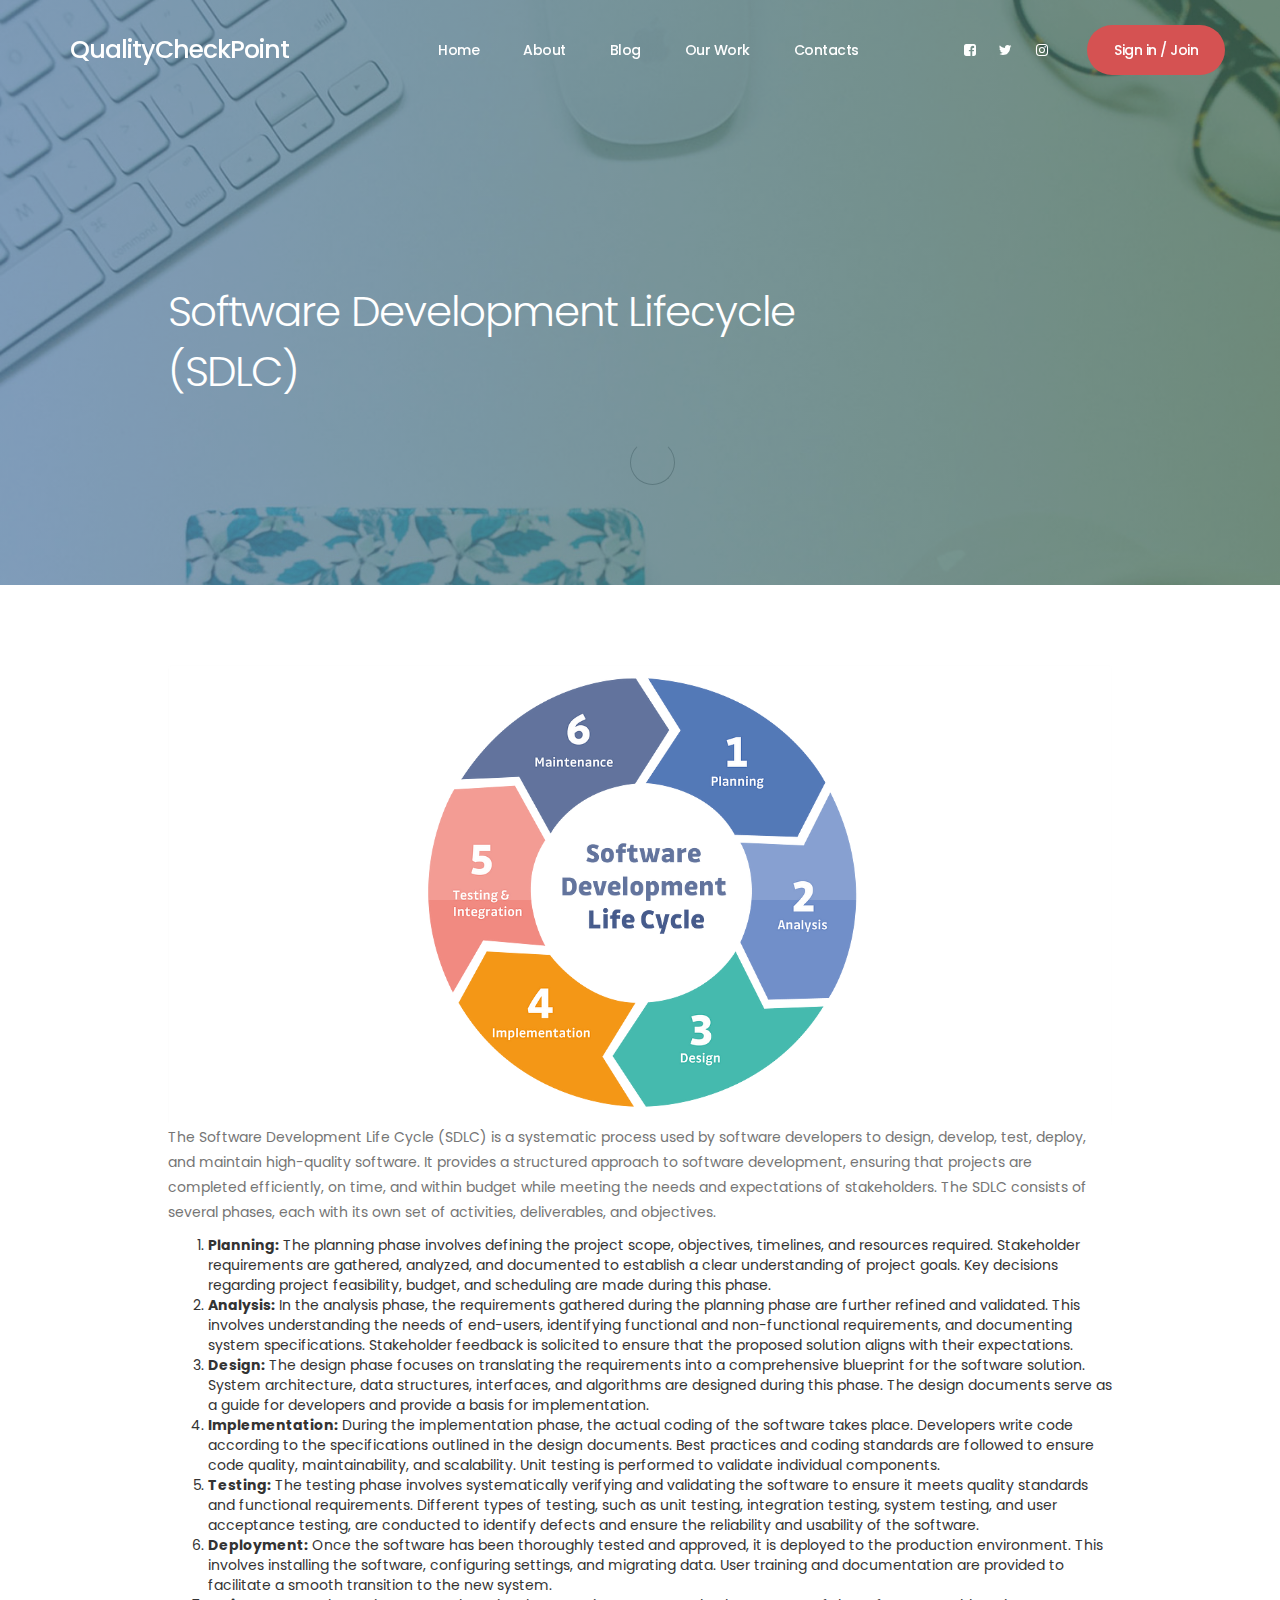
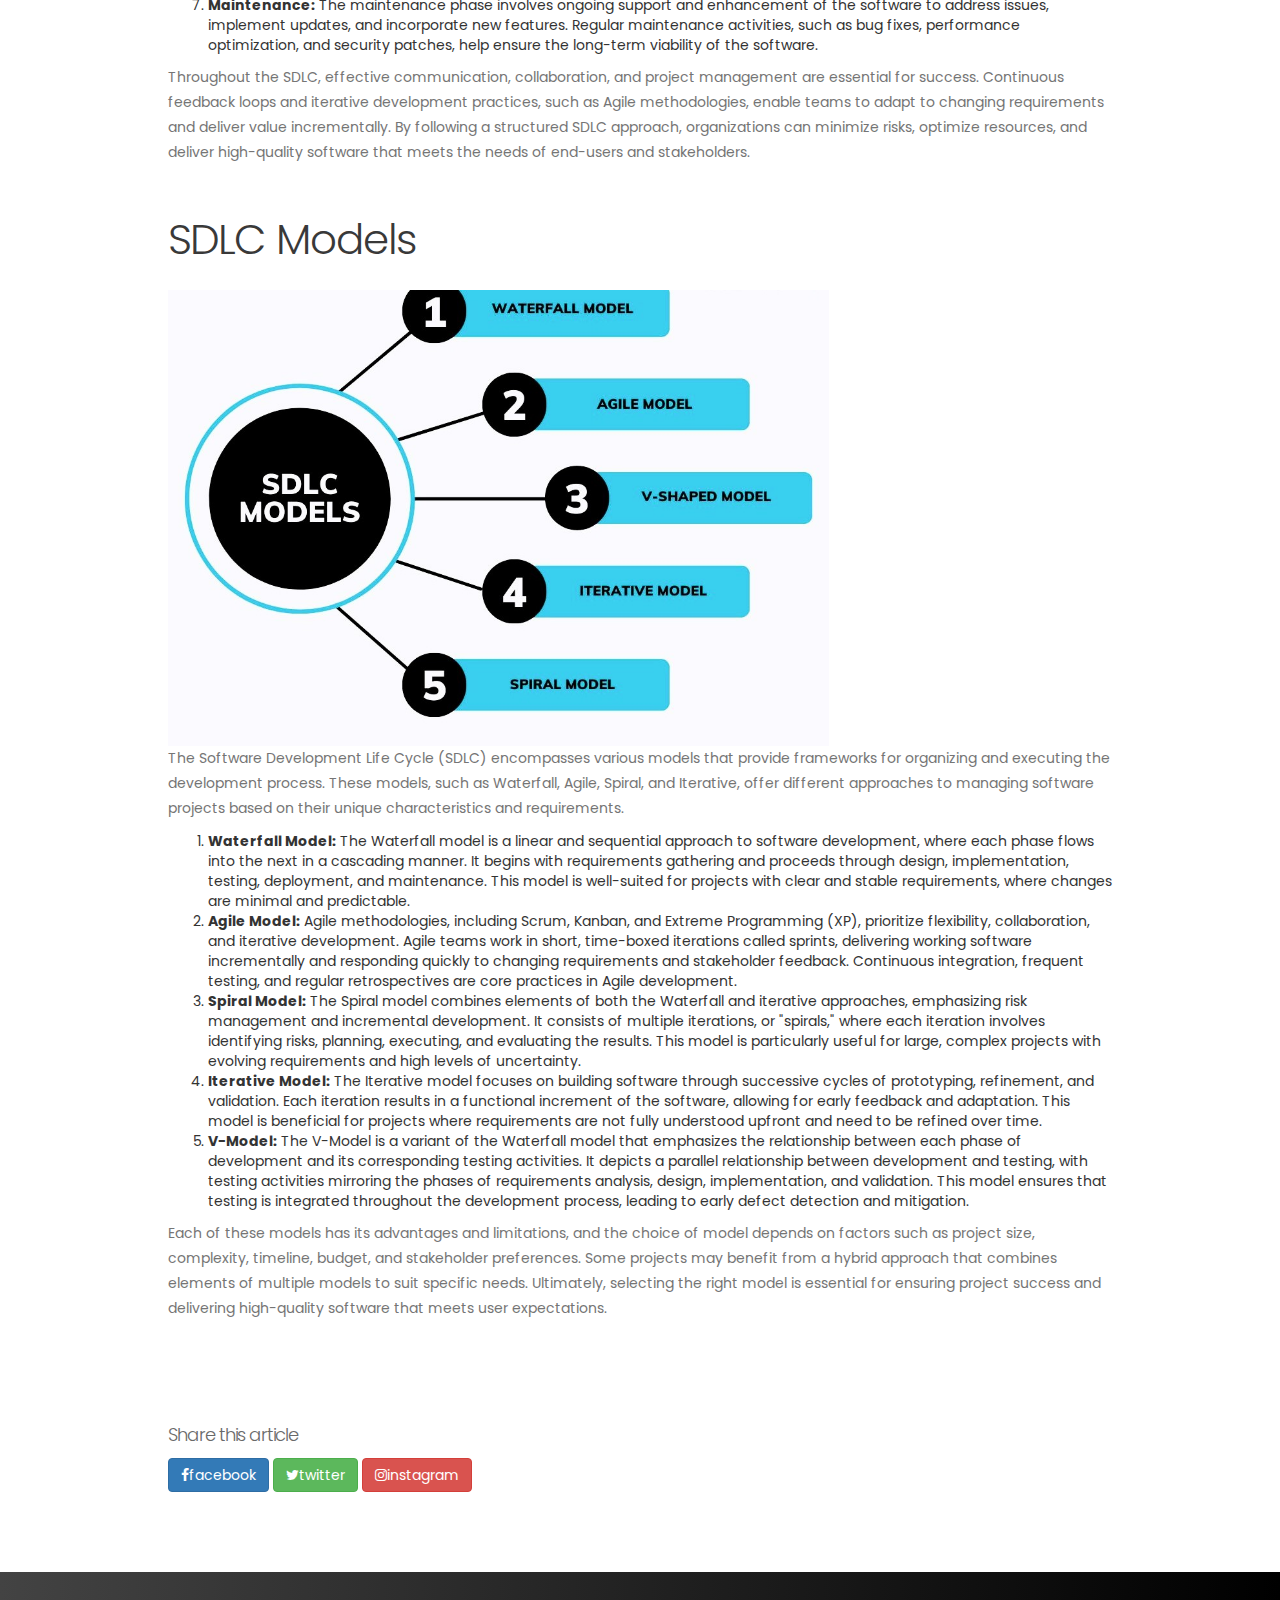
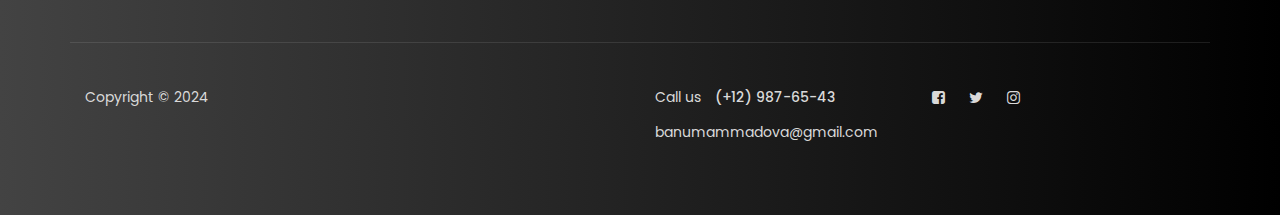
<file: Production Intenship/info-2.html>
<!DOCTYPE html>
<html lang="en">
<head>

     <title>QualityCheckPoint</title>
     <meta charset="UTF-8">
     <meta http-equiv="X-UA-Compatible" content="IE=Edge">
     <meta name="description" content="">
     <meta name="keywords" content="">
     <meta name="author" content="">
     <meta name="viewport" content="width=device-width, initial-scale=1, maximum-scale=1">

     <link rel="stylesheet" href="css/bootstrap.min.css">
     <link rel="stylesheet" href="css/magnific-popup.css">
     <link rel="stylesheet" href="css/font-awesome.min.css">

     <!-- MAIN CSS -->
     <link rel="stylesheet" href="css/templatemo-style.css">
</head>
<body>

     <!-- PRE LOADER -->
     <section class="preloader">
          <div class="spinner">
               <span class="spinner-rotate"></span>
          </div>
     </section>


     <!-- MENU -->
     <section class="navbar custom-navbar navbar-fixed-top" role="navigation">
          <div class="container">

               <div class="navbar-header">
                    <button class="navbar-toggle" data-toggle="collapse" data-target=".navbar-collapse">
                         <span class="icon icon-bar"></span>
                         <span class="icon icon-bar"></span>
                         <span class="icon icon-bar"></span>
                    </button>

                    <!-- lOGO TEXT HERE -->
                    <a href="index.html" class="navbar-brand">QualityCheckPoint</a>
               </div>

               <!-- MENU LINKS -->
               <div class="collapse navbar-collapse">
                    <ul class="nav navbar-nav navbar-nav-first">
                         <li><a href="index.html#home" class="smoothScroll">Home</a></li>
                         <li><a href="index.html#about" class="smoothScroll">About</a></li>
                         <li><a href="index.html#blog" class="smoothScroll">Blog</a></li>
                         <li><a href="index.html#work" class="smoothScroll">Our Work</a></li>
                         <li><a href="index.html#contact" class="smoothScroll">Contacts</a></li>
                    </ul>

                    <ul class="nav navbar-nav navbar-right">
                         <li><a href="https://www.facebook.com/"><i class="fa fa-facebook-square"></i></a></li>
                         <li><a href="https://www.twitter.com/"><i class="fa fa-twitter"></i></a></li>
                         <li><a href="https://www.instagram.com/"><i class="fa fa-instagram"></i></a></li>
                         <li class="section-btn"><a href="#" data-toggle="modal" data-target="#modal-form">Sign in / Join</a></li>
                    </ul>
               </div>

          </div>
     </section>


     <!-- BLOG HEADER -->
     <section id="blog-header" data-stellar-background-ratio="0.5">
          <div class="overlay"></div>
          <div class="container">
               <div class="row">

                    <div class="col-md-offset-1 col-md-8 col-sm-12">
                         <h2>Software Development Lifecycle (SDLC)</h2>
                    </div>
                    
               </div>
          </div>
     </section>


     <!-- BLOG DETAIL -->
     <section id="blog-detail" data-stellar-background-ratio="0.5">
          <div class="container">
               <div class="row">

                    <div class="col-md-offset-1 col-md-10 col-sm-12">
                         <!-- BLOG THUMB -->
                         <div class="blog-detail-thumb">
                              <div class="blog-image">
                                   <img src="images/sdlc.png" class="img-responsive" alt="Blog Image">
                              </div>
                              <p>The Software Development Life Cycle (SDLC) is a systematic process used by software developers to design, develop, test, deploy, and maintain high-quality software. It provides a structured approach to software development, ensuring that projects are completed efficiently, on time, and within budget while meeting the needs and expectations of stakeholders. The SDLC consists of several phases, each with its own set of activities, deliverables, and objectives.</p>

                                <ol>
                                    <li><b>Planning:</b> The planning phase involves defining the project scope, objectives, timelines, and resources required. Stakeholder requirements are gathered, analyzed, and documented to establish a clear understanding of project goals. Key decisions regarding project feasibility, budget, and scheduling are made during this phase.</li>
                                    <li><b>Analysis:</b> In the analysis phase, the requirements gathered during the planning phase are further refined and validated. This involves understanding the needs of end-users, identifying functional and non-functional requirements, and documenting system specifications. Stakeholder feedback is solicited to ensure that the proposed solution aligns with their expectations.</li>
                                    <li><b>Design:</b> The design phase focuses on translating the requirements into a comprehensive blueprint for the software solution. System architecture, data structures, interfaces, and algorithms are designed during this phase. The design documents serve as a guide for developers and provide a basis for implementation.</li>
                                    <li><b>Implementation:</b> During the implementation phase, the actual coding of the software takes place. Developers write code according to the specifications outlined in the design documents. Best practices and coding standards are followed to ensure code quality, maintainability, and scalability. Unit testing is performed to validate individual components.</li>
                                    <li><b>Testing:</b> The testing phase involves systematically verifying and validating the software to ensure it meets quality standards and functional requirements. Different types of testing, such as unit testing, integration testing, system testing, and user acceptance testing, are conducted to identify defects and ensure the reliability and usability of the software.</li>
                                    <li><b>Deployment:</b> Once the software has been thoroughly tested and approved, it is deployed to the production environment. This involves installing the software, configuring settings, and migrating data. User training and documentation are provided to facilitate a smooth transition to the new system.</li>
                                    <li><b>Maintenance:</b> The maintenance phase involves ongoing support and enhancement of the software to address issues, implement updates, and incorporate new features. Regular maintenance activities, such as bug fixes, performance optimization, and security patches, help ensure the long-term viability of the software.</li>
                                </ol>
                                <p>Throughout the SDLC, effective communication, collaboration, and project management are essential for success. Continuous feedback loops and iterative development practices, such as Agile methodologies, enable teams to adapt to changing requirements and deliver value incrementally. By following a structured SDLC approach, organizations can minimize risks, optimize resources, and deliver high-quality software that meets the needs of end-users and stakeholders.</p>
                                <h2>SDLC Models</h2>
                                <div class="blog-image">
                                    <img src="images/SDLC-MODELS.jpg" width="70%" height="20%" alt="Blog Image">
                               </div>
                                <p>The Software Development Life Cycle (SDLC) encompasses various models that provide frameworks for organizing and executing the development process. These models, such as Waterfall, Agile, Spiral, and Iterative, offer different approaches to managing software projects based on their unique characteristics and requirements.</p>
                                <ol>
                                    <li><b>Waterfall Model:</b> The Waterfall model is a linear and sequential approach to software development, where each phase flows into the next in a cascading manner. It begins with requirements gathering and proceeds through design, implementation, testing, deployment, and maintenance. This model is well-suited for projects with clear and stable requirements, where changes are minimal and predictable.</li>
                                    <li><b>Agile Model:</b> Agile methodologies, including Scrum, Kanban, and Extreme Programming (XP), prioritize flexibility, collaboration, and iterative development. Agile teams work in short, time-boxed iterations called sprints, delivering working software incrementally and responding quickly to changing requirements and stakeholder feedback. Continuous integration, frequent testing, and regular retrospectives are core practices in Agile development.</li>
                                    <li><b>Spiral Model:</b> The Spiral model combines elements of both the Waterfall and iterative approaches, emphasizing risk management and incremental development. It consists of multiple iterations, or "spirals," where each iteration involves identifying risks, planning, executing, and evaluating the results. This model is particularly useful for large, complex projects with evolving requirements and high levels of uncertainty.</li>
                                    <li><b>Iterative Model:</b> The Iterative model focuses on building software through successive cycles of prototyping, refinement, and validation. Each iteration results in a functional increment of the software, allowing for early feedback and adaptation. This model is beneficial for projects where requirements are not fully understood upfront and need to be refined over time.</li>
                                    <li><b>V-Model:</b> The V-Model is a variant of the Waterfall model that emphasizes the relationship between each phase of development and its corresponding testing activities. It depicts a parallel relationship between development and testing, with testing activities mirroring the phases of requirements analysis, design, implementation, and validation. This model ensures that testing is integrated throughout the development process, leading to early defect detection and mitigation.</li>
                                </ol>
                                <p>Each of these models has its advantages and limitations, and the choice of model depends on factors such as project size, complexity, timeline, budget, and stakeholder preferences. Some projects may benefit from a hybrid approach that combines elements of multiple models to suit specific needs. Ultimately, selecting the right model is essential for ensuring project success and delivering high-quality software that meets user expectations.</p>

                                   <h4 style="margin-top: 100px;">Share this article</h4>
                                   <a href="https://www.facebook.com/" class="btn btn-primary"><i class="fa fa-facebook"></i>facebook</a>
                                   <a href="https://www.twitter.com/" class="btn btn-success"><i class="fa fa-twitter"></i>twitter</a>
                                   <a href="https://www.instagram.com/" class="btn btn-danger"><i class="fa fa-instagram"></i>instagram</a>
                              </div>
                         </div>
                    </div>
                    
               </div>
          </div>
     </section>


     <!-- FOOTER -->
     <footer data-stellar-background-ratio="0.5">
          <div class="container">
               <div class="row">                    
                    <div class="col-md-12 col-sm-12">
                         <div class="footer-bottom">
                              <div class="col-md-6 col-sm-5">
                                   <div class="copyright-text"> 
                                        <p>Copyright &copy; 2024</p>
                                   </div>
                              </div>
                              <div class="col-md-6 col-sm-7">
                                   <div class="phone-contact"> 
                                        <p>Call us <span>(+12) 987-65-43</span></p>
                                        <p>banumammadova@gmail.com</p>
                                   </div>
                                   <ul class="social-icon">
                                        <li><a href="https://www.facebook.com/" class="fa fa-facebook-square" attr="facebook icon"></a></li>
                                        <li><a href="https://www.twitter.com/" class="fa fa-twitter"></a></li>
                                        <li><a href="https://www.instagram.com/" class="fa fa-instagram"></a></li>
                                   </ul>
                              </div>
                         </div>
                    </div>
                    
               </div>
          </div>
     </footer>

     <!-- MODAL -->
     <section class="modal fade" id="modal-form" tabindex="-1" role="dialog" aria-labelledby="myModalLabel" aria-hidden="true">
          <div class="modal-dialog modal-lg">
               <div class="modal-content modal-popup">

                    <div class="modal-header">
                         <button type="button" class="close" data-dismiss="modal" aria-label="Close">
                              <span aria-hidden="true">&times;</span>
                         </button>
                    </div>

                    <div class="modal-body">
                         <div class="container-fluid">
                              <div class="row">

                                   <div class="col-md-12 col-sm-12">
                                        <div class="modal-title">
                                             <h2>QualityCheckPoint</h2>
                                        </div>

                                        <!-- NAV TABS -->
                                        <ul class="nav nav-tabs" role="tablist">
                                             <li class="active"><a href="#sign_up" aria-controls="sign_up" role="tab" data-toggle="tab">Create an account</a></li>
                                             <li><a href="#sign_in" aria-controls="sign_in" role="tab" data-toggle="tab">Sign In</a></li>
                                        </ul>

                                        <!-- TAB PANES -->
                                        <div class="tab-content">
                                             <div role="tabpanel" class="tab-pane fade in active" id="sign_up">
                                                  <form action="#" method="post">
                                                       <input type="text" class="form-control" name="name" placeholder="Name" required>
                                                       <input type="telephone" class="form-control" name="telephone" placeholder="Telephone" required>
                                                       <input type="email" class="form-control" name="email" placeholder="Email" required>
                                                       <input type="password" class="form-control" name="password" placeholder="Password" required>
                                                       <input type="submit" class="form-control" name="submit" value="Submit Button">
                                                  </form>
                                             </div>

                                             <div role="tabpanel" class="tab-pane fade in" id="sign_in">
                                                  <form action="#" method="post">
                                                       <input type="email" class="form-control" name="email" placeholder="Email" required>
                                                       <input type="password" class="form-control" name="password" placeholder="Password" required>
                                                       <input type="submit" class="form-control" name="submit" value="Submit Button">
                                                       <a href="https://www.facebook.com/">Forgot your password?</a>
                                                  </form>
                                             </div>
                                        </div>
                                   </div>

                              </div>
                         </div>
                    </div>

               </div>
          </div>
     </section>

     <!-- SCRIPTS -->
     <script src="js/jquery.js"></script>
     <script src="js/bootstrap.min.js"></script>
     <script src="js/jquery.stellar.min.js"></script>
     <script src="js/jquery.magnific-popup.min.js"></script>
     <script src="js/smoothscroll.js"></script>
     <script src="js/custom.js"></script>

</body>
</html>
</file>
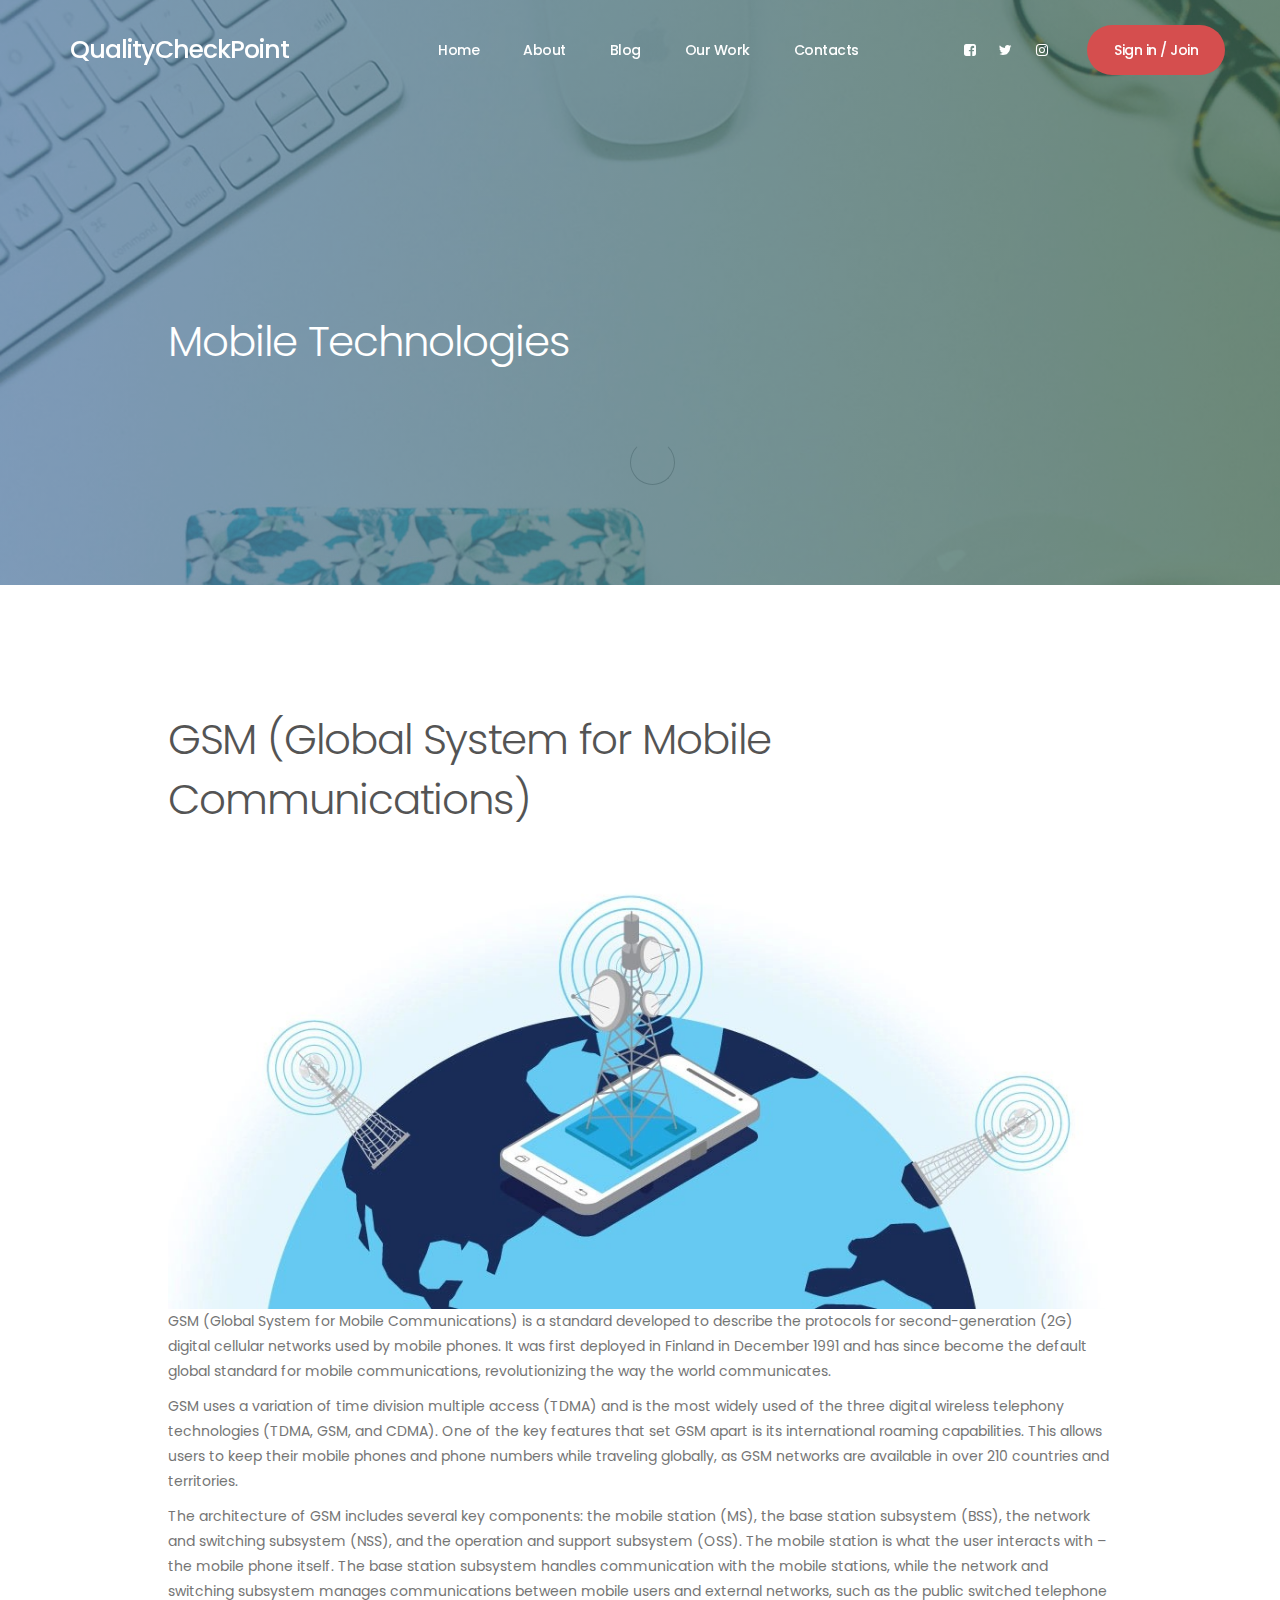
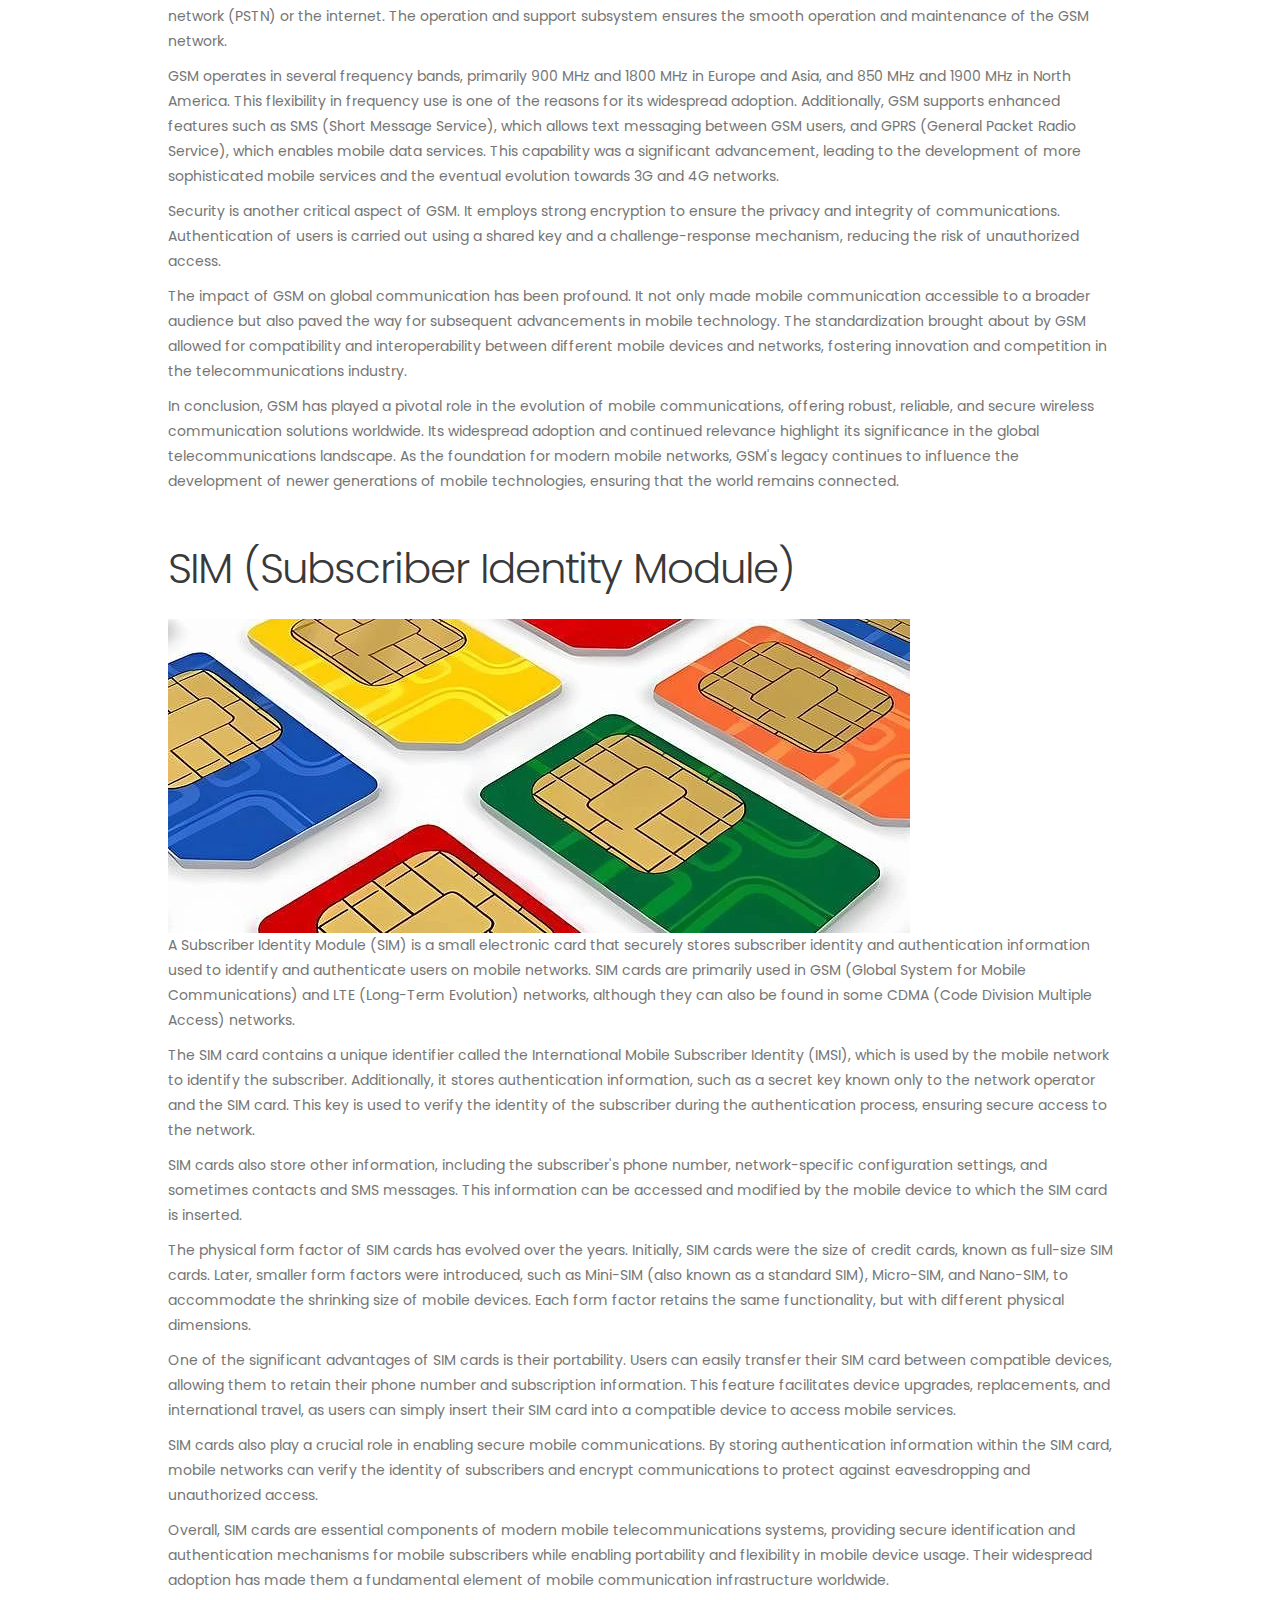
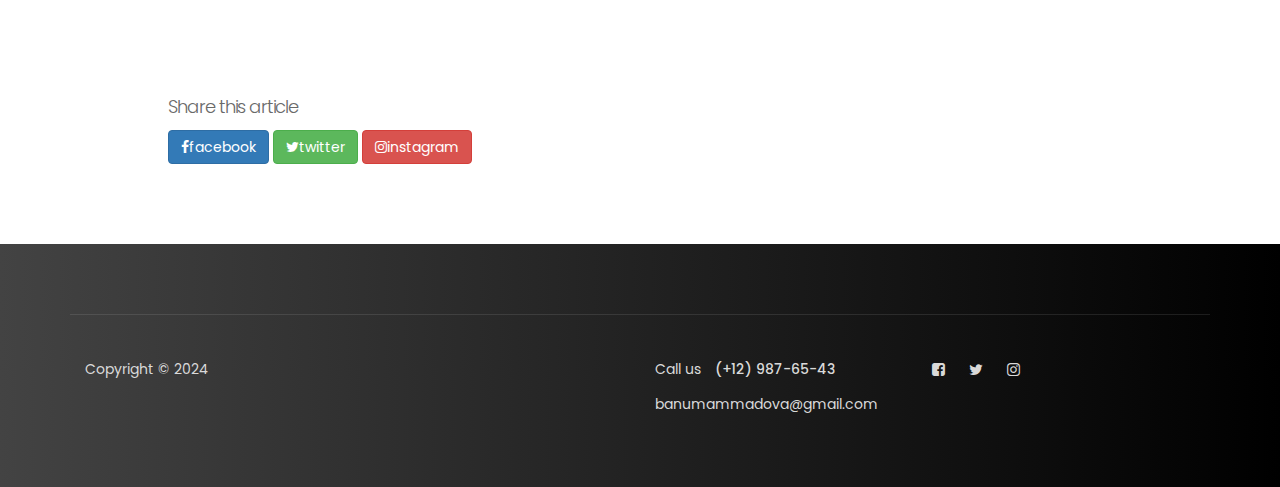
<file: Production Intenship/info-3.html>
<!DOCTYPE html>
<html lang="en">
<head>

     <title>QualityCheckPoint</title>
     <meta charset="UTF-8">
     <meta http-equiv="X-UA-Compatible" content="IE=Edge">
     <meta name="description" content="">
     <meta name="keywords" content="">
     <meta name="author" content="">
     <meta name="viewport" content="width=device-width, initial-scale=1, maximum-scale=1">

     <link rel="stylesheet" href="css/bootstrap.min.css">
     <link rel="stylesheet" href="css/magnific-popup.css">
     <link rel="stylesheet" href="css/font-awesome.min.css">

     <!-- MAIN CSS -->
     <link rel="stylesheet" href="css/templatemo-style.css">
</head>
<body>

     <!-- PRE LOADER -->
     <section class="preloader">
          <div class="spinner">
               <span class="spinner-rotate"></span>
          </div>
     </section>


     <!-- MENU -->
     <section class="navbar custom-navbar navbar-fixed-top" role="navigation">
          <div class="container">

               <div class="navbar-header">
                    <button class="navbar-toggle" data-toggle="collapse" data-target=".navbar-collapse">
                         <span class="icon icon-bar"></span>
                         <span class="icon icon-bar"></span>
                         <span class="icon icon-bar"></span>
                    </button>

                    <!-- lOGO TEXT HERE -->
                    <a href="index.html" class="navbar-brand">QualityCheckPoint</a>
               </div>

               <!-- MENU LINKS -->
               <div class="collapse navbar-collapse">
                    <ul class="nav navbar-nav navbar-nav-first">
                         <li><a href="index.html#home" class="smoothScroll">Home</a></li>
                         <li><a href="index.html#about" class="smoothScroll">About</a></li>
                         <li><a href="index.html#blog" class="smoothScroll">Blog</a></li>
                         <li><a href="index.html#work" class="smoothScroll">Our Work</a></li>
                         <li><a href="index.html#contact" class="smoothScroll">Contacts</a></li>
                    </ul>

                    <ul class="nav navbar-nav navbar-right">
                         <li><a href="https://www.facebook.com/"><i class="fa fa-facebook-square"></i></a></li>
                         <li><a href="https://www.twitter.com/"><i class="fa fa-twitter"></i></a></li>
                         <li><a href="https://www.instagram.com/"><i class="fa fa-instagram"></i></a></li>
                         <li class="section-btn"><a href="#" data-toggle="modal" data-target="#modal-form">Sign in / Join</a></li>
                    </ul>
               </div>

          </div>
     </section>


     <!-- BLOG HEADER -->
     <section id="blog-header" data-stellar-background-ratio="0.5">
          <div class="overlay"></div>
          <div class="container">
               <div class="row">

                    <div class="col-md-offset-1 col-md-5 col-sm-12">
                         <h2>Mobile Technologies</h2>
                    </div>
                    
               </div>
          </div>
     </section>


     <!-- BLOG DETAIL -->
     <section id="blog-detail" data-stellar-background-ratio="0.5">
          <div class="container">
               <div class="row">

                    <div class="col-md-offset-1 col-md-10 col-sm-12">
                         <!-- BLOG THUMB -->
                         <div class="blog-detail-thumb">
                              <h2>GSM (Global System for Mobile Communications)</h2>
                              <div class="blog-image">
                                   <img src="images/gsm.jpeg" class="img-responsive" alt="Blog Image">
                              </div>
                              
                              <p>GSM (Global System for Mobile Communications) is a standard developed to describe the protocols for second-generation (2G) digital cellular networks used by mobile phones. It was first deployed in Finland in December 1991 and has since become the default global standard for mobile communications, revolutionizing the way the world communicates.</p>

                              <p>GSM uses a variation of time division multiple access (TDMA) and is the most widely used of the three digital wireless telephony technologies (TDMA, GSM, and CDMA). One of the key features that set GSM apart is its international roaming capabilities. This allows users to keep their mobile phones and phone numbers while traveling globally, as GSM networks are available in over 210 countries and territories.</p>

                              
                             <p>The architecture of GSM includes several key components: the mobile station (MS), the base station subsystem (BSS), the network and switching subsystem (NSS), and the operation and support subsystem (OSS). The mobile station is what the user interacts with – the mobile phone itself. The base station subsystem handles communication with the mobile stations, while the network and switching subsystem manages communications between mobile users and external networks, such as the public switched telephone network (PSTN) or the internet. The operation and support subsystem ensures the smooth operation and maintenance of the GSM network.</p>

                             <p>GSM operates in several frequency bands, primarily 900 MHz and 1800 MHz in Europe and Asia, and 850 MHz and 1900 MHz in North America. This flexibility in frequency use is one of the reasons for its widespread adoption. Additionally, GSM supports enhanced features such as SMS (Short Message Service), which allows text messaging between GSM users, and GPRS (General Packet Radio Service), which enables mobile data services. This capability was a significant advancement, leading to the development of more sophisticated mobile services and the eventual evolution towards 3G and 4G networks.</p>
                             <p>Security is another critical aspect of GSM. It employs strong encryption to ensure the privacy and integrity of communications. Authentication of users is carried out using a shared key and a challenge-response mechanism, reducing the risk of unauthorized access.</p>
                             <p>The impact of GSM on global communication has been profound. It not only made mobile communication accessible to a broader audience but also paved the way for subsequent advancements in mobile technology. The standardization brought about by GSM allowed for compatibility and interoperability between different mobile devices and networks, fostering innovation and competition in the telecommunications industry.</p>
                             <p>In conclusion, GSM has played a pivotal role in the evolution of mobile communications, offering robust, reliable, and secure wireless communication solutions worldwide. Its widespread adoption and continued relevance highlight its significance in the global telecommunications landscape. As the foundation for modern mobile networks, GSM's legacy continues to influence the development of newer generations of mobile technologies, ensuring that the world remains connected.</p>
                             
                             <h2>SIM (Subscriber Identity Module)</h2>
                             <div class="blog-image">
                              <img src="images/simcard.png" class="img-responsive" alt="Blog Image">
                         </div>

                             <p>A Subscriber Identity Module (SIM) is a small electronic card that securely stores subscriber identity and authentication information used to identify and authenticate users on mobile networks. SIM cards are primarily used in GSM (Global System for Mobile Communications) and LTE (Long-Term Evolution) networks, although they can also be found in some CDMA (Code Division Multiple Access) networks.</p>
                             <p>The SIM card contains a unique identifier called the International Mobile Subscriber Identity (IMSI), which is used by the mobile network to identify the subscriber. Additionally, it stores authentication information, such as a secret key known only to the network operator and the SIM card. This key is used to verify the identity of the subscriber during the authentication process, ensuring secure access to the network.</p>
                             <p>SIM cards also store other information, including the subscriber's phone number, network-specific configuration settings, and sometimes contacts and SMS messages. This information can be accessed and modified by the mobile device to which the SIM card is inserted.</p>
                             <p>The physical form factor of SIM cards has evolved over the years. Initially, SIM cards were the size of credit cards, known as full-size SIM cards. Later, smaller form factors were introduced, such as Mini-SIM (also known as a standard SIM), Micro-SIM, and Nano-SIM, to accommodate the shrinking size of mobile devices. Each form factor retains the same functionality, but with different physical dimensions.</p>
                             <p>One of the significant advantages of SIM cards is their portability. Users can easily transfer their SIM card between compatible devices, allowing them to retain their phone number and subscription information. This feature facilitates device upgrades, replacements, and international travel, as users can simply insert their SIM card into a compatible device to access mobile services.</p>
                             <p>SIM cards also play a crucial role in enabling secure mobile communications. By storing authentication information within the SIM card, mobile networks can verify the identity of subscribers and encrypt communications to protect against eavesdropping and unauthorized access.</p>
                             <p>Overall, SIM cards are essential components of modern mobile telecommunications systems, providing secure identification and authentication mechanisms for mobile subscribers while enabling portability and flexibility in mobile device usage. Their widespread adoption has made them a fundamental element of mobile communication infrastructure worldwide.</p>
                                   <h4 style="margin-top: 100px;">Share this article</h4>
                                   <a href="https://www.facebook.com/" class="btn btn-primary"><i class="fa fa-facebook"></i>facebook</a>
                                   <a href="https://www.twitter.com/" class="btn btn-success"><i class="fa fa-twitter"></i>twitter</a>
                                   <a href="https://www.instagram.com/" class="btn btn-danger"><i class="fa fa-instagram"></i>instagram</a>
                              </div>
                         </div>
                    </div>
                    
               </div>
          </div>
     </section>


     <!-- FOOTER -->
     <footer data-stellar-background-ratio="0.5">
        <div class="container">
             <div class="row">                    
                  <div class="col-md-12 col-sm-12">
                       <div class="footer-bottom">
                            <div class="col-md-6 col-sm-5">
                                 <div class="copyright-text"> 
                                      <p>Copyright &copy; 2024</p>
                                 </div>
                            </div>
                            <div class="col-md-6 col-sm-7">
                                 <div class="phone-contact"> 
                                      <p>Call us <span>(+12) 987-65-43</span></p>
                                      <p>banumammadova@gmail.com</p>
                                 </div>
                                 <ul class="social-icon">
                                      <li><a href="https://www.facebook.com/" class="fa fa-facebook-square" attr="facebook icon"></a></li>
                                      <li><a href="https://www.twitter.com/" class="fa fa-twitter"></a></li>
                                      <li><a href="https://www.instagram.com/" class="fa fa-instagram"></a></li>
                                 </ul>
                            </div>
                       </div>
                  </div>
                  
             </div>
        </div>
   </footer>

     <!-- MODAL -->
     <section class="modal fade" id="modal-form" tabindex="-1" role="dialog" aria-labelledby="myModalLabel" aria-hidden="true">
          <div class="modal-dialog modal-lg">
               <div class="modal-content modal-popup">

                    <div class="modal-header">
                         <button type="button" class="close" data-dismiss="modal" aria-label="Close">
                              <span aria-hidden="true">&times;</span>
                         </button>
                    </div>

                    <div class="modal-body">
                         <div class="container-fluid">
                              <div class="row">

                                   <div class="col-md-12 col-sm-12">
                                        <div class="modal-title">
                                             <h2>QualityCheckPoint</h2>
                                        </div>

                                        <!-- NAV TABS -->
                                        <ul class="nav nav-tabs" role="tablist">
                                             <li class="active"><a href="#sign_up" aria-controls="sign_up" role="tab" data-toggle="tab">Create an account</a></li>
                                             <li><a href="#sign_in" aria-controls="sign_in" role="tab" data-toggle="tab">Sign In</a></li>
                                        </ul>

                                        <!-- TAB PANES -->
                                        <div class="tab-content">
                                             <div role="tabpanel" class="tab-pane fade in active" id="sign_up">
                                                  <form action="#" method="post">
                                                       <input type="text" class="form-control" name="name" placeholder="Name" required>
                                                       <input type="telephone" class="form-control" name="telephone" placeholder="Telephone" required>
                                                       <input type="email" class="form-control" name="email" placeholder="Email" required>
                                                       <input type="password" class="form-control" name="password" placeholder="Password" required>
                                                       <input type="submit" class="form-control" name="submit" value="Submit Button">
                                                  </form>
                                             </div>

                                             <div role="tabpanel" class="tab-pane fade in" id="sign_in">
                                                  <form action="#" method="post">
                                                       <input type="email" class="form-control" name="email" placeholder="Email" required>
                                                       <input type="password" class="form-control" name="password" placeholder="Password" required>
                                                       <input type="submit" class="form-control" name="submit" value="Submit Button">
                                                       <a href="https://www.facebook.com/">Forgot your password?</a>
                                                  </form>
                                             </div>
                                        </div>
                                   </div>

                              </div>
                         </div>
                    </div>

               </div>
          </div>
     </section>

     <!-- SCRIPTS -->
     <script src="js/jquery.js"></script>
     <script src="js/bootstrap.min.js"></script>
     <script src="js/jquery.stellar.min.js"></script>
     <script src="js/jquery.magnific-popup.min.js"></script>
     <script src="js/smoothscroll.js"></script>
     <script src="js/custom.js"></script>

</body>
</html>
</file>
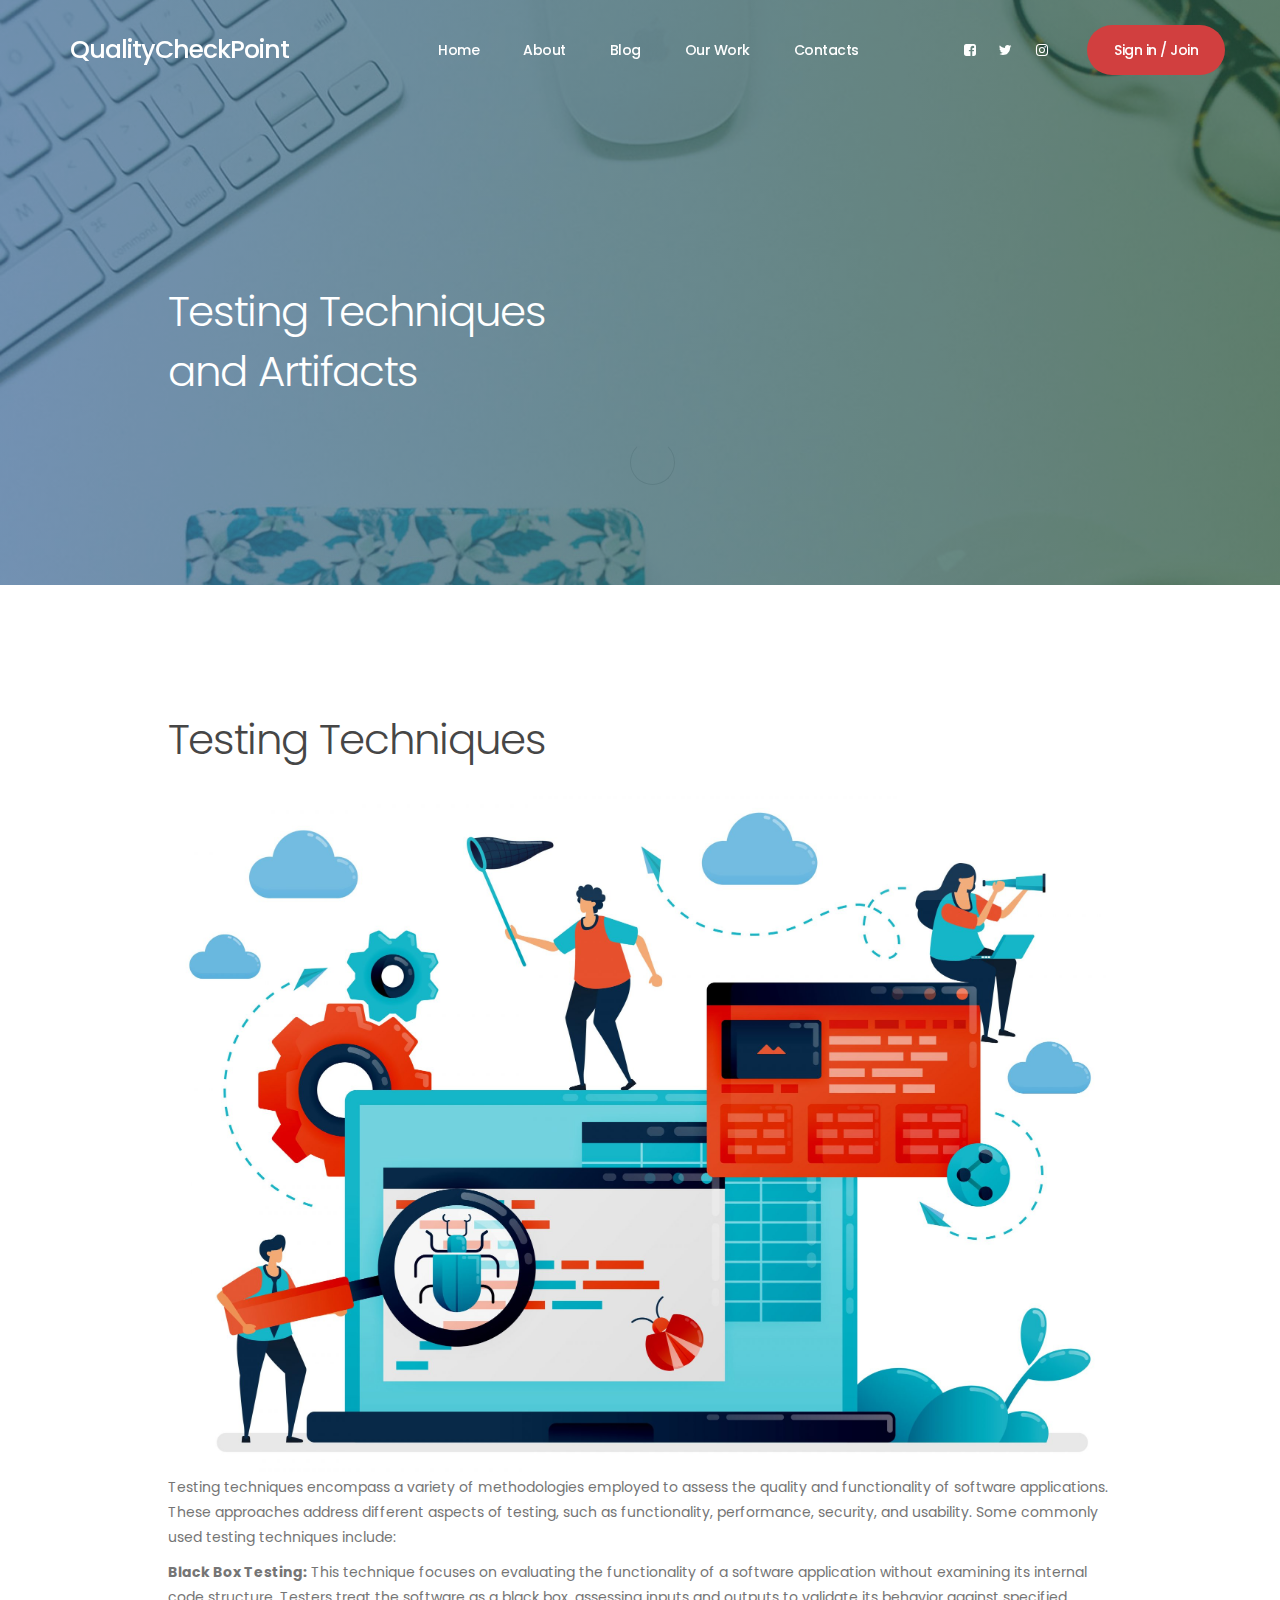
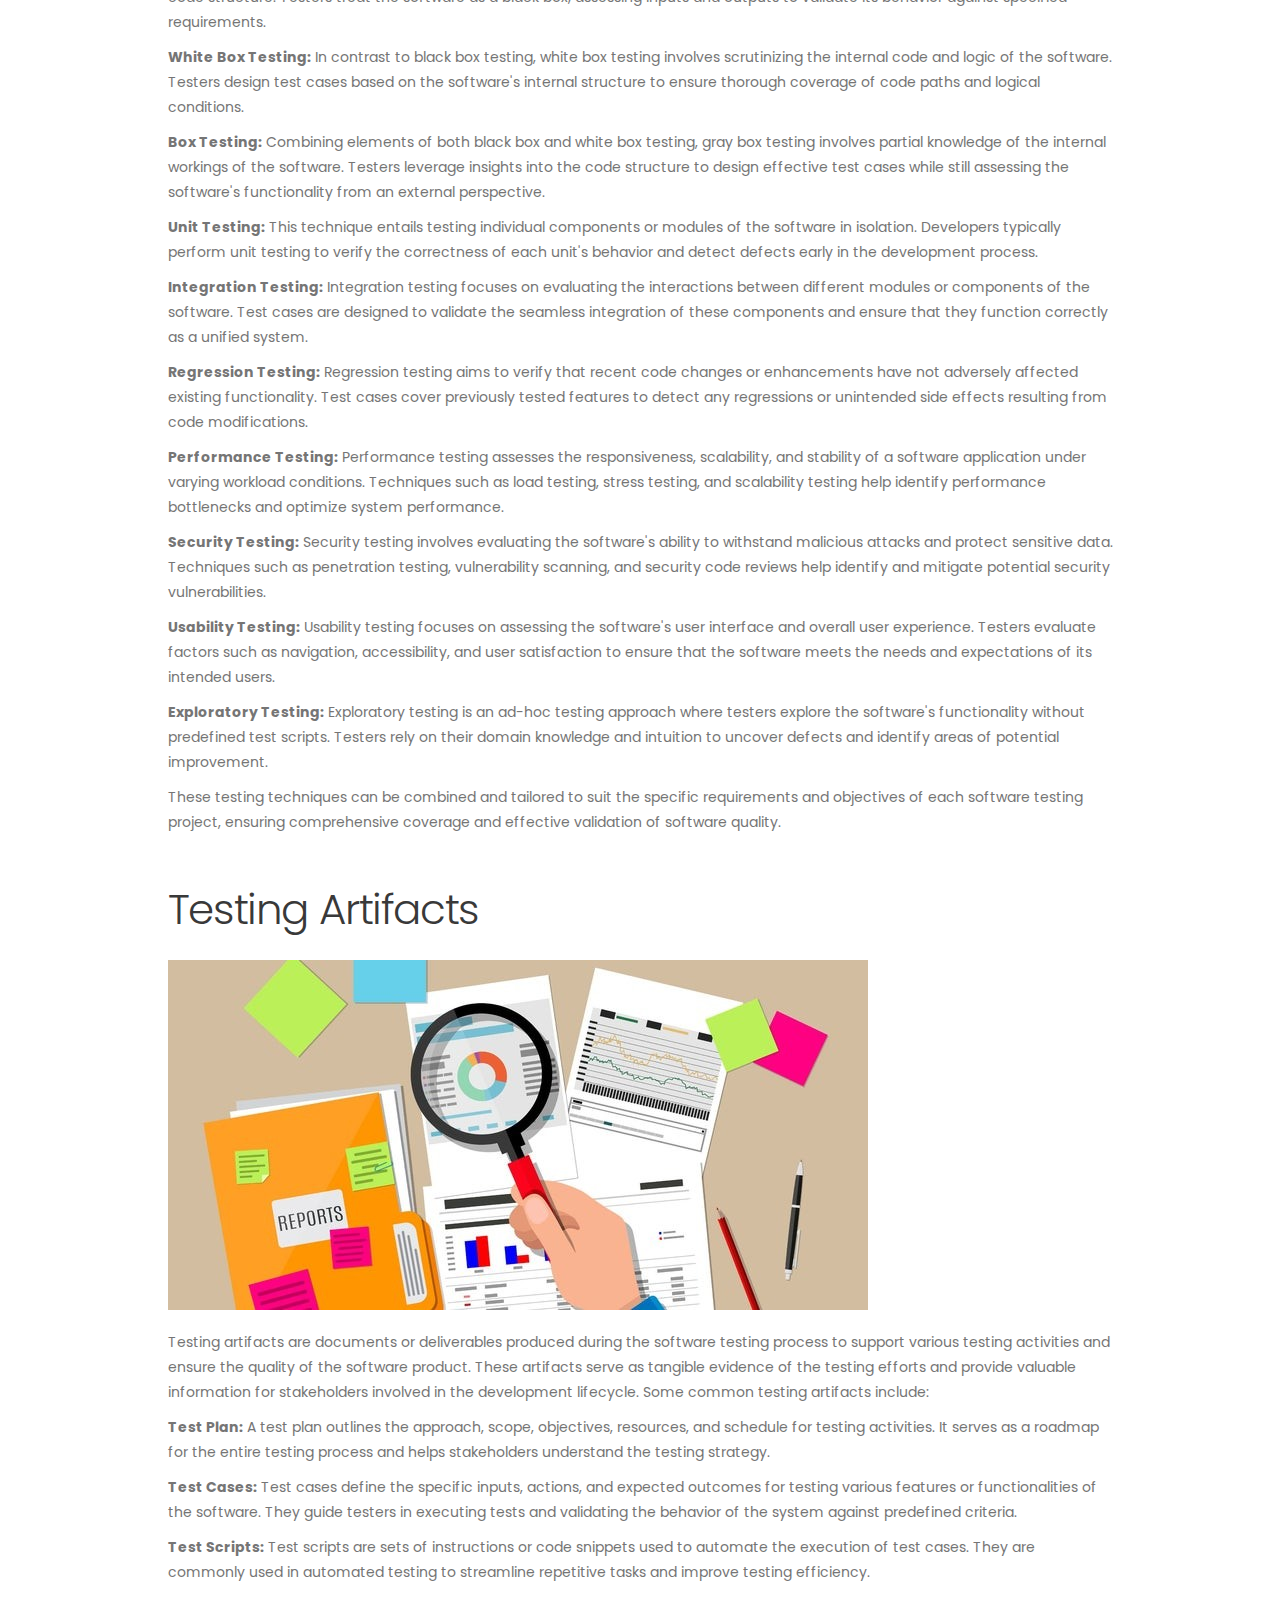
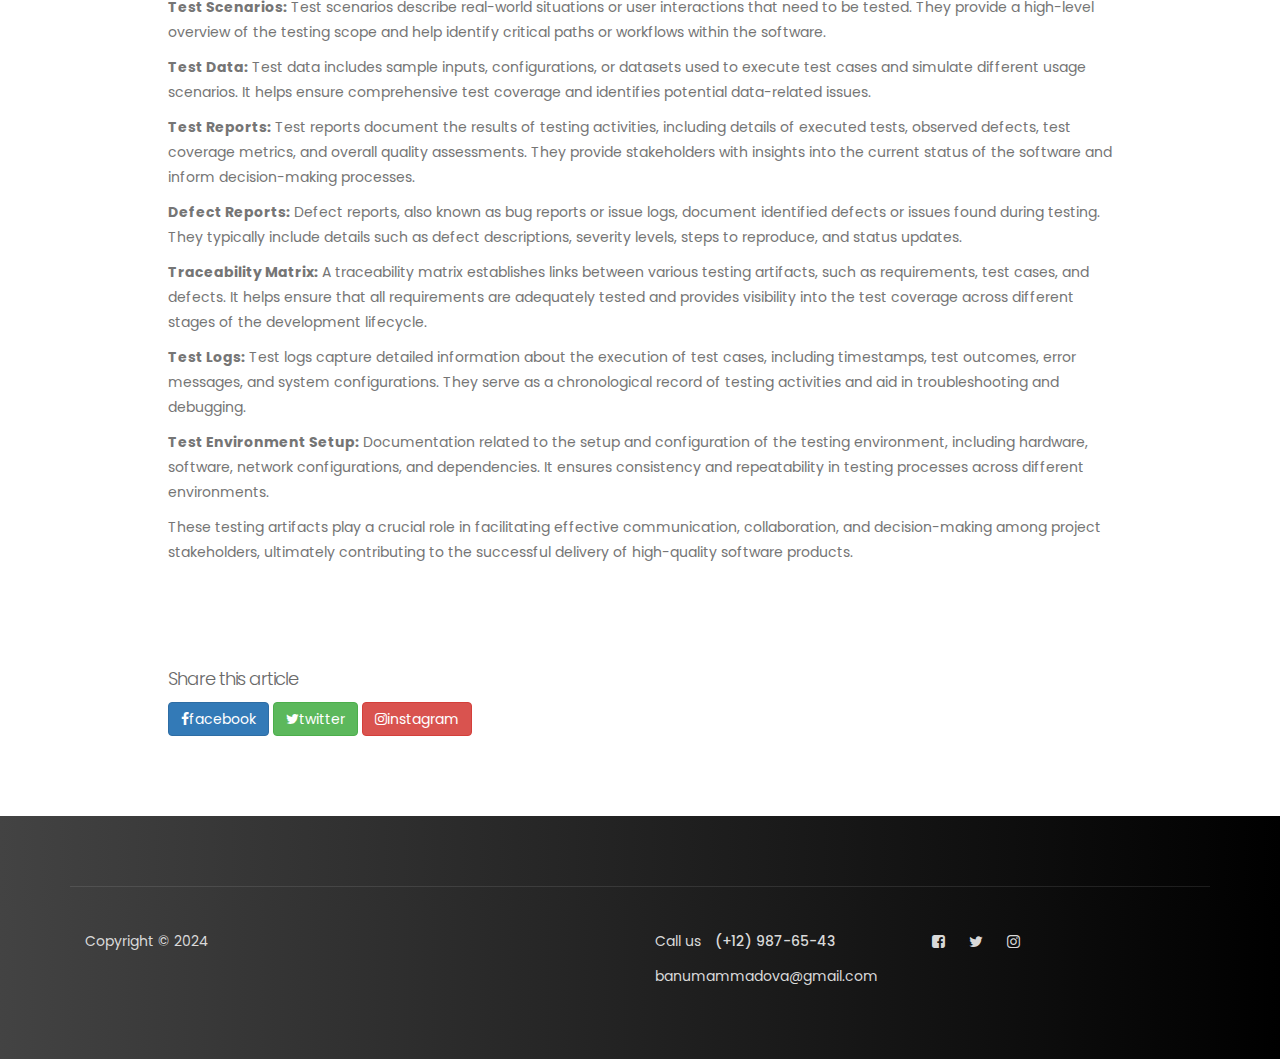
<file: Production Intenship/info-4.html>
<!DOCTYPE html>
<html lang="en">
<head>

     <title>QualityCheckPoint</title>
     <meta charset="UTF-8">
     <meta http-equiv="X-UA-Compatible" content="IE=Edge">
     <meta name="description" content="">
     <meta name="keywords" content="">
     <meta name="author" content="">
     <meta name="viewport" content="width=device-width, initial-scale=1, maximum-scale=1">

     <link rel="stylesheet" href="css/bootstrap.min.css">
     <link rel="stylesheet" href="css/magnific-popup.css">
     <link rel="stylesheet" href="css/font-awesome.min.css">

     <!-- MAIN CSS -->
     <link rel="stylesheet" href="css/templatemo-style.css">
</head>
<body>

     <!-- PRE LOADER -->
     <section class="preloader">
          <div class="spinner">
               <span class="spinner-rotate"></span>
          </div>
     </section>


     <!-- MENU -->
     <section class="navbar custom-navbar navbar-fixed-top" role="navigation">
          <div class="container">

               <div class="navbar-header">
                    <button class="navbar-toggle" data-toggle="collapse" data-target=".navbar-collapse">
                         <span class="icon icon-bar"></span>
                         <span class="icon icon-bar"></span>
                         <span class="icon icon-bar"></span>
                    </button>

                    <!-- lOGO TEXT HERE -->
                    <a href="index.html" class="navbar-brand">QualityCheckPoint</a>
               </div>

               <!-- MENU LINKS -->
               <div class="collapse navbar-collapse">
                    <ul class="nav navbar-nav navbar-nav-first">
                         <li><a href="index.html#home" class="smoothScroll">Home</a></li>
                         <li><a href="index.html#about" class="smoothScroll">About</a></li>
                         <li><a href="index.html#blog" class="smoothScroll">Blog</a></li>
                         <li><a href="index.html#work" class="smoothScroll">Our Work</a></li>
                         <li><a href="index.html#contact" class="smoothScroll">Contacts</a></li>
                    </ul>

                    <ul class="nav navbar-nav navbar-right">
                         <li><a href="https://www.facebook.com/"><i class="fa fa-facebook-square"></i></a></li>
                         <li><a href="https://www.twitter.com/"><i class="fa fa-twitter"></i></a></li>
                         <li><a href="https://www.instagram.com/"><i class="fa fa-instagram"></i></a></li>
                         <li class="section-btn"><a href="#" data-toggle="modal" data-target="#modal-form">Sign in / Join</a></li>
                    </ul>
               </div>

          </div>
     </section>


     <!-- BLOG HEADER -->
     <section id="blog-header" data-stellar-background-ratio="0.5">
          <div class="overlay"></div>
          <div class="container">
               <div class="row">

                    <div class="col-md-offset-1 col-md-5 col-sm-12">
                         <h2>Testing Techniques and Artifacts</h2>
                    </div>
                    
               </div>
          </div>
     </section>


     <!-- BLOG DETAIL -->
     <section id="blog-detail" data-stellar-background-ratio="0.5">
          <div class="container">
               <div class="row">

                    <div class="col-md-offset-1 col-md-10 col-sm-12">
                         <!-- BLOG THUMB -->
                         <div class="blog-detail-thumb">
                              <h2>Testing Techniques</h2>
                              <div class="blog-image">
                                   <img src="images/testing techniques.jpg" class="img-responsive" alt="Blog Image">
                              </div>
                              
                              <p>Testing techniques encompass a variety of methodologies employed to assess the quality and functionality of software applications. These approaches address different aspects of testing, such as functionality, performance, security, and usability. Some commonly used testing techniques include:</p>

                              <p><b>Black Box Testing:</b> This technique focuses on evaluating the functionality of a software application without examining its internal code structure. Testers treat the software as a black box, assessing inputs and outputs to validate its behavior against specified requirements.</p>
                              
                             <p><b>White Box Testing:</b> In contrast to black box testing, white box testing involves scrutinizing the internal code and logic of the software. Testers design test cases based on the software's internal structure to ensure thorough coverage of code paths and logical conditions.</p>

                             <p><b>Box Testing:</b> Combining elements of both black box and white box testing, gray box testing involves partial knowledge of the internal workings of the software. Testers leverage insights into the code structure to design effective test cases while still assessing the software's functionality from an external perspective.</p>
                             <p><b>Unit Testing:</b> This technique entails testing individual components or modules of the software in isolation. Developers typically perform unit testing to verify the correctness of each unit's behavior and detect defects early in the development process.</p>
                             <p><b>Integration Testing:</b> Integration testing focuses on evaluating the interactions between different modules or components of the software. Test cases are designed to validate the seamless integration of these components and ensure that they function correctly as a unified system.</p>
                             <p><b>Regression Testing:</b> Regression testing aims to verify that recent code changes or enhancements have not adversely affected existing functionality. Test cases cover previously tested features to detect any regressions or unintended side effects resulting from code modifications.</p>
                             <p><b>Performance Testing:</b> Performance testing assesses the responsiveness, scalability, and stability of a software application under varying workload conditions. Techniques such as load testing, stress testing, and scalability testing help identify performance bottlenecks and optimize system performance.</p>
                             <p><b>Security Testing:</b> Security testing involves evaluating the software's ability to withstand malicious attacks and protect sensitive data. Techniques such as penetration testing, vulnerability scanning, and security code reviews help identify and mitigate potential security vulnerabilities.</p>
                             <p><b>Usability Testing:</b> Usability testing focuses on assessing the software's user interface and overall user experience. Testers evaluate factors such as navigation, accessibility, and user satisfaction to ensure that the software meets the needs and expectations of its intended users.</p>
                             <p><b>Exploratory Testing:</b> Exploratory testing is an ad-hoc testing approach where testers explore the software's functionality without predefined test scripts. Testers rely on their domain knowledge and intuition to uncover defects and identify areas of potential improvement.</p>
                             <p>These testing techniques can be combined and tailored to suit the specific requirements and objectives of each software testing project, ensuring comprehensive coverage and effective validation of software quality.
                             </p>

                             <h2>Testing Artifacts</h2>
                             <div class="blog-image">
                              <img src="images/artefacts.jpeg" class="img-responsive" alt="Blog Image">
                         </div>
                             <p style="margin-top: 20px;">Testing artifacts are documents or deliverables produced during the software testing process to support various testing activities and ensure the quality of the software product. These artifacts serve as tangible evidence of the testing efforts and provide valuable information for stakeholders involved in the development lifecycle. Some common testing artifacts include:</p>
                             <p><b>Test Plan:</b> A test plan outlines the approach, scope, objectives, resources, and schedule for testing activities. It serves as a roadmap for the entire testing process and helps stakeholders understand the testing strategy.</p>
                             <p><b>Test Cases:</b> Test cases define the specific inputs, actions, and expected outcomes for testing various features or functionalities of the software. They guide testers in executing tests and validating the behavior of the system against predefined criteria.</p>
                             <p><b>Test Scripts:</b> Test scripts are sets of instructions or code snippets used to automate the execution of test cases. They are commonly used in automated testing to streamline repetitive tasks and improve testing efficiency.</p>
                             <p><b>Test Scenarios:</b> Test scenarios describe real-world situations or user interactions that need to be tested. They provide a high-level overview of the testing scope and help identify critical paths or workflows within the software.</p>
                             <p><b>Test Data:</b> Test data includes sample inputs, configurations, or datasets used to execute test cases and simulate different usage scenarios. It helps ensure comprehensive test coverage and identifies potential data-related issues.</p>
                             <p><b>Test Reports:</b> Test reports document the results of testing activities, including details of executed tests, observed defects, test coverage metrics, and overall quality assessments. They provide stakeholders with insights into the current status of the software and inform decision-making processes.</p>
                             <p><b>Defect Reports:</b> Defect reports, also known as bug reports or issue logs, document identified defects or issues found during testing. They typically include details such as defect descriptions, severity levels, steps to reproduce, and status updates.</p>
                             <p><b>Traceability Matrix:</b> A traceability matrix establishes links between various testing artifacts, such as requirements, test cases, and defects. It helps ensure that all requirements are adequately tested and provides visibility into the test coverage across different stages of the development lifecycle.</p>
                             <p><b>Test Logs:</b> Test logs capture detailed information about the execution of test cases, including timestamps, test outcomes, error messages, and system configurations. They serve as a chronological record of testing activities and aid in troubleshooting and debugging.</p>
                             <p><b>Test Environment Setup:</b> Documentation related to the setup and configuration of the testing environment, including hardware, software, network configurations, and dependencies. It ensures consistency and repeatability in testing processes across different environments.</p>
                             <p>These testing artifacts play a crucial role in facilitating effective communication, collaboration, and decision-making among project stakeholders, ultimately contributing to the successful delivery of high-quality software products.</p>

                                   <h4 style="margin-top: 100px;">Share this article</h4>
                                   <a href="https://www.facebook.com/" class="btn btn-primary"><i class="fa fa-facebook"></i>facebook</a>
                                   <a href="https://www.twitter.com/" class="btn btn-success"><i class="fa fa-twitter"></i>twitter</a>
                                   <a href="https://www.instagram.com/" class="btn btn-danger"><i class="fa fa-instagram"></i>instagram</a>
                              </div>
                         </div>
                    </div>
                    
               </div>
          </div>
     </section>


     <!-- FOOTER -->
     <footer data-stellar-background-ratio="0.5">
        <div class="container">
             <div class="row">                    
                  <div class="col-md-12 col-sm-12">
                       <div class="footer-bottom">
                            <div class="col-md-6 col-sm-5">
                                 <div class="copyright-text"> 
                                      <p>Copyright &copy; 2024</p>
                                 </div>
                            </div>
                            <div class="col-md-6 col-sm-7">
                                 <div class="phone-contact"> 
                                      <p>Call us <span>(+12) 987-65-43</span></p>
                                      <p>banumammadova@gmail.com</p>
                                 </div>
                                 <ul class="social-icon">
                                      <li><a href="https://www.facebook.com/" class="fa fa-facebook-square" attr="facebook icon"></a></li>
                                      <li><a href="https://www.twitter.com/" class="fa fa-twitter"></a></li>
                                      <li><a href="https://www.instagram.com/" class="fa fa-instagram"></a></li>
                                 </ul>
                            </div>
                       </div>
                  </div>
                  
             </div>
        </div>
   </footer>

     <!-- MODAL -->
     <section class="modal fade" id="modal-form" tabindex="-1" role="dialog" aria-labelledby="myModalLabel" aria-hidden="true">
          <div class="modal-dialog modal-lg">
               <div class="modal-content modal-popup">

                    <div class="modal-header">
                         <button type="button" class="close" data-dismiss="modal" aria-label="Close">
                              <span aria-hidden="true">&times;</span>
                         </button>
                    </div>

                    <div class="modal-body">
                         <div class="container-fluid">
                              <div class="row">

                                   <div class="col-md-12 col-sm-12">
                                        <div class="modal-title">
                                             <h2>QualityCheckPoint</h2>
                                        </div>

                                        <!-- NAV TABS -->
                                        <ul class="nav nav-tabs" role="tablist">
                                             <li class="active"><a href="#sign_up" aria-controls="sign_up" role="tab" data-toggle="tab">Create an account</a></li>
                                             <li><a href="#sign_in" aria-controls="sign_in" role="tab" data-toggle="tab">Sign In</a></li>
                                        </ul>

                                        <!-- TAB PANES -->
                                        <div class="tab-content">
                                             <div role="tabpanel" class="tab-pane fade in active" id="sign_up">
                                                  <form action="#" method="post">
                                                       <input type="text" class="form-control" name="name" placeholder="Name" required>
                                                       <input type="telephone" class="form-control" name="telephone" placeholder="Telephone" required>
                                                       <input type="email" class="form-control" name="email" placeholder="Email" required>
                                                       <input type="password" class="form-control" name="password" placeholder="Password" required>
                                                       <input type="submit" class="form-control" name="submit" value="Submit Button">
                                                  </form>
                                             </div>

                                             <div role="tabpanel" class="tab-pane fade in" id="sign_in">
                                                  <form action="#" method="post">
                                                       <input type="email" class="form-control" name="email" placeholder="Email" required>
                                                       <input type="password" class="form-control" name="password" placeholder="Password" required>
                                                       <input type="submit" class="form-control" name="submit" value="Submit Button">
                                                       <a href="https://www.facebook.com/">Forgot your password?</a>
                                                  </form>
                                             </div>
                                        </div>
                                   </div>

                              </div>
                         </div>
                    </div>

               </div>
          </div>
     </section>

     <!-- SCRIPTS -->
     <script src="js/jquery.js"></script>
     <script src="js/bootstrap.min.js"></script>
     <script src="js/jquery.stellar.min.js"></script>
     <script src="js/jquery.magnific-popup.min.js"></script>
     <script src="js/smoothscroll.js"></script>
     <script src="js/custom.js"></script>

</body>
</html>
</file>
<file: Production Intenship/css/templatemo-style.css>
/*

Hydro Template 

http://www.templatemo.com/tm-509-hydro

*/  
  @import url('https://fonts.googleapis.com/css?family=Poppins:400,500,600');

  body {
    background: #ffffff;
    font-family: 'Poppins', sans-serif;
    overflow-x: hidden;
  }


  /*---------------------------------------
     TYPOGRAPHY              
  -----------------------------------------*/

  h1,h2,h3,h4,h5,h6 {
    font-weight: 300;
    line-height: inherit;
    letter-spacing: -1px;
  }

  h1 {
    color: #292929;
    font-size: 3em;
    margin-bottom: 30px;
  }

  h2 {
    color: #393939;
    font-size: 3em;
  }

  h3 {
    color: #505050;
    font-size: 1.5em;
    font-weight: 500;
    margin-bottom: 0;
  }

  h4 {
    color: #696969;
    font-size: 18px;
    line-height: normal;
  }

  p {
    color: #757575;
    font-size: 14px;
    font-weight: normal;
    line-height: 25px;
  }

  strong {
    font-weight: 500;
  }


  /*---------------------------------------
     GENERAL               
  -----------------------------------------*/

  * {
    -webkit-box-sizing: border-box;
    -moz-box-sizing: border-box;
    box-sizing: border-box;
  }

  *:before,
  *:after {
    -webkit-box-sizing: border-box;
    -moz-box-sizing: border-box;
    box-sizing: border-box;
  }

  a {
    color: #252525;
    font-weight: normal;
    -webkit-transition: 0.5s;
    transition: 0.5s;
    text-decoration: none !important;
  }

  a:hover, a:active, a:focus {
    color: #ce3232;
    outline: none;
  }

  .section-title {
    margin-bottom: 60px;
  }

  .section-title h2 {
    margin-top: 0;
    margin-bottom: 10px;
  }

  .section-title .line-bar {
    color: #d9d9d9;
    display: block;
    font-size: 5em;
    line-height: 0;
  }

  .section-btn {
    background: #ce3232;
    border: 0;
    border-radius: 100px;
    color: #ffffff;
    cursor: pointer;
    font-size: inherit;
    font-weight: normal;
    padding: 15px 30px;
    -webkit-transition: 0.5s;
    transition: 0.5s;
  }

  .section-btn:hover,
  .section-btn:focus {
    background: #00F260;  /* fallback for old browsers */
    background: -webkit-linear-gradient(to right, #0575E6, #00F260);  /* Chrome 10-25, Safari 5.1-6 */
    background: linear-gradient(to right, #0575E6, #00F260); /* W3C, IE 10+/ Edge, Firefox 16+, Chrome 26+, Opera 12+, Safari 7+ */
    border-color: transparent;
    color: #393939;
  }

  .overlay {
    background: #00F260;  /* fallback for old browsers */
    background: -webkit-linear-gradient(to right, #074a8c, #33794f);  /* Chrome 10-25, Safari 5.1-6 */
    background: linear-gradient(to right, #306293, #104225); /* W3C, IE 10+/ Edge, Firefox 16+, Chrome 26+, Opera 12+, Safari 7+ */
    opacity: 0.7;
    position: absolute;
    width: 100%;
    height: 100%;
    top: 0;
    right: 0;
    left: 0;
  }

  section {
    padding-top: 80px;
    padding-bottom: 80px;
    text-align: center;
  }


  /*---------------------------------------
       PRE LOADER              
  -----------------------------------------*/

  .preloader {
    position: fixed;
    top: 0;
    left: 0;
    width: 100%;
    height: 100%;
    z-index: 99999;
    display: flex;
    flex-flow: row nowrap;
    justify-content: center;
    align-items: center;
    background: none repeat scroll 0 0 #ffffff;
  }

  .spinner {
    border: 1px solid transparent;
    border-radius: 3px;
    position: relative;
  }

  .spinner:before {
    content: '';
    box-sizing: border-box;
    position: absolute;
    top: 50%;
    left: 50%;
    width: 45px;
    height: 45px;
    margin-top: -10px;
    margin-left: -10px;
    border-radius: 50%;
    border: 1px solid #575757;
    border-top-color: #ffffff;
    animation: spinner .9s linear infinite;
  }

  @-webkit-@keyframes spinner {
    to {transform: rotate(360deg);}
  }

  @keyframes spinner {
    to {transform: rotate(360deg);}
  }


  /*---------------------------------------
      MENU              
  -----------------------------------------*/

  .custom-navbar {
    border: none;
    margin-bottom: 0;
    padding: 25px 0;
  }

  .custom-navbar .navbar-brand {
    color: #ffffff;
    font-size: 25px;
    font-weight: 500;
    letter-spacing: -1px;
  }

  .top-nav-collapse {
    background: #ffffff;
  }

  .custom-navbar .navbar-nav.navbar-nav-first {
    margin-left: 8em;
  }

  .custom-navbar .navbar-nav.navbar-right li a {
    padding-right: 12px;
    padding-left: 12px;
  }

  .custom-navbar .section-btn {
    padding: 15px;
    margin-left: 2em;
  }

  .custom-navbar .section-btn:hover {
    background: #000000;  /* fallback for old browsers */
    background: -webkit-linear-gradient(to right, #434343, #000000);  /* Chrome 10-25, Safari 5.1-6 */
    background: linear-gradient(to right, #716a6a, #29056b); /* W3C, IE 10+/ Edge, Firefox 16+, Chrome 26+, Opera 12+, Safari 7+ */
  }

  .custom-navbar .section-btn a {
    padding: 0;
  }

  .custom-navbar .nav .section-btn a:hover {
    color: #ffffff;
  }

  .custom-navbar .nav li a {
    font-size: 14px;
    font-weight: 500;
    color: #ffffff;
    letter-spacing: -0.5px;
    padding-right: 22px;
    padding-left: 22px;
  }

  .custom-navbar .nav li a:hover {
    background: transparent;
    color: #ce3232;
  }

  .custom-navbar .navbar-nav > li > a:hover,
  .custom-navbar .navbar-nav > li > a:focus {
    background-color: transparent;
  }

  .custom-navbar .nav li.active > a {
    background-color: transparent;
    color: #ce3232;
  }

  .custom-navbar .navbar-toggle {
    border: none;
    padding-top: 10px;
  }

  .custom-navbar .navbar-toggle {
    background-color: transparent;
  }

  .custom-navbar .navbar-toggle .icon-bar {
    background: #252525;
    border-color: transparent;
  }

  @media(min-width:768px) {
    .custom-navbar {
      border-bottom: 0;
      background: 0 0; 
    }

    .custom-navbar.top-nav-collapse {
      background: #ffffff;
      -webkit-box-shadow: 0 1px 30px rgba(0, 0, 0, 0.1);
      -moz-box-shadow: 0 1px 30px rgba(0, 0, 0, 0.1);
      box-shadow: 0 1px 30px rgba(0, 0, 0, 0.1);
      padding: 12px 0;
    }

    .top-nav-collapse .navbar-brand {
      color: #252525;
    }

    .top-nav-collapse .nav li a {
      color: #575757;
    }

    .top-nav-collapse .nav .section-btn a {
      color: #ffffff;
    }
  }



  /*---------------------------------------
      HOME              
  -----------------------------------------*/

  #home {
    background: url('../images/home-bg.jpg') no-repeat center center;
    background-size: cover;
    vertical-align: middle;
    display: -webkit-box;
    display: -webkit-flex;
    display: -ms-flexbox;
    display: flex;
    -webkit-box-align: center;
    -webkit-align-items: center;
    -ms-flex-align: center;
    align-items: center;
    min-height: 100vh;
    position: relative;
    overflow: hidden;
    padding-top: 10em;
    text-align: left;
  }

  #home h1 {
    color: #ffffff;
  }

  .home-info .section-btn {
    background: transparent;
    background-color: #ce3232;
    color: #f9f9f9;
  }

  .home-info .section-btn:hover,
  .home-info .section-btn:focus {
    background: #ce3232;
    border:2px solid #ffffff;
    color: #ffffff;
  }

  .home-info span {
    display: inline-block;
    vertical-align: middle;
    color: #f9f9f9;
    font-weight: 500;
    margin-left: 20px; 
  }

  .home-info span small {
    display: block;
  }



  /*---------------------------------------
      ABOUT              
  -----------------------------------------*/

  #about {
    text-align: left;
    padding-bottom: 0;
  }

  #about .about-info:first-child {
    margin-right: 40px;
  }

  .about-info .section-title {
    margin: 40px 0 40px 0;
  }

  .about-info {
    margin-top: 60px;
  }

  .skill-thumb strong {
    display: inline-block;
    margin-bottom: 10px;
  }

  .skill-thumb .progress {
    background: #ffffff;
    border-radius: 5px;
    box-shadow: none;
    height: 3px;
    margin-bottom: 25px;
  }

  .skill-thumb .progress-bar {
    background: #1f1f1f;
    box-shadow: none;
  }



  /*---------------------------------------
      WORK             
  -----------------------------------------*/

  .work-info img {
    width: 100%;
    border-radius: 100%;
  }

  #work .work-thumb {
    overflow: hidden;
    position: relative;
    cursor: pointer;
    border-radius: 3px;
  }

  .work-thumb .work-info {
    position: absolute;
    top: 0px;
    left: 0px;
    right: 0px;
    bottom: 0px;
    display: flex;
    align-items: center;
    justify-content: center;
    flex-direction: column;
    text-align: center;
  }

  .work-thumb .work-info:after {
    position: absolute;
    top: 0px;
    left: 0px;
    right: 0px;
    bottom: 0px;
    content: "";
    background: #ce3232;
    opacity: 0;
    transition: 0.5s;
  }

  .work-thumb .work-info:hover::after {
    opacity: 0.9;
  }

  .work-thumb .work-info h3,
  .work-thumb .work-info small {
    transform: translateY(100%);
    opacity: 0;
    display: block;
    transition: 0.5s 0.2s;
    color: #ffffff;
    z-index: 2;
    position: relative;
  }

  .work-thumb .work-info small {
    color: #d9d9d9;
    text-transform: uppercase;
    font-size: 12px;
    font-weight: 500;
    letter-spacing: 1px;
    margin-top: 3px;
  }

  .work-thumb:hover .work-info h3,
  .work-thumb:hover .work-info small {
    transform: translateY(0px);
    opacity: 1;
  }



  /*---------------------------------------
      BLOG             
  -----------------------------------------*/

  #blog {
    background: #f0f0f0;
  }

  #blog-header,
  #blog-detail {
    text-align: left;
  }

  #blog-header {
    background: url('../images/blog-header-bg.jpg') no-repeat center center;
    background-size: cover;
    display: -webkit-box;
    display: -webkit-flex;
    display: -ms-flexbox;
    display: flex;
    -webkit-box-align: center;
    -webkit-align-items: center;
    -ms-flex-align: center;
    align-items: center;
    height: 65vh;
    color: #ffffff;
    position: relative;
    padding-top: 12em;
  }

  #blog-header h2 {
    color: #ffffff;
  }

  .blog-thumb {
    background: #ffffff;
    -webkit-box-shadow: 0 1px 30px rgba(0, 0, 0, 0.1);
    -moz-box-shadow: 0 1px 30px rgba(0, 0, 0, 0.1);
    box-shadow: 0 1px 30px rgba(0, 0, 0, 0.1);
    border-radius: 3px;
    text-align: left;
    margin-bottom: 30px;
    height: 295px;
  }

  .media.blog-thumb .media-left {
    width: 45%;
  }

  .blog-thumb small {
    color: #ce3232;
    font-weight: 500;
    display: block;
  }

  .blog-thumb small .fa {
    margin-right: 5px;
  }

  .blog-thumb h4 {
    margin-top: 2px;
    margin-bottom: 0px;
  }

  #blog-detail h2 {
    padding: 25px 0 10px 0;
  }

  .blog-info {
    padding: 40px 25px;
  }

  .blog-info h3 {
    margin: 0;
    padding: 8px 0 6px 0;
    text-transform: capitalize;
  }

  .blog-info .section-btn {
    background: #f0f0f0;
    background: #ce3232;
    margin-top: 20px;
  }

  .blog-info .section-btn:hover {
    background: #00F260;  /* fallback for old browsers */
    background: -webkit-linear-gradient(to right, #0575E6, #00F260);  /* Chrome 10-25, Safari 5.1-6 */
    background: linear-gradient(to right, #716a6a, #29056b); /* W3C, IE 10+/ Edge, Firefox 16+, Chrome 26+, Opera 12+, Safari 7+ */
    color: #ffffff;
  }

  .blog-thumb ul {
    margin: 32px 12px 22px 0px;
  }

  .blog-thumb ul li {
    list-style: square;
    font-weight: normal;
    padding: 4px 12px 4px 0px;
  }

  .blog-social-share {
    text-align: center;
    padding-top: 22px;
  }

  .blog-social-share .btn {
    border-radius: 100px;
    border: none;
    font-size: 10px;
    letter-spacing: 0.5px;
    text-transform: uppercase;
    margin: 20px 6px;
    padding: 10px 16px;
  }

  .blog-social-share .btn-primary {
    background: #3b5998;
  }

  .blog-social-share .btn-success {
    background: #1da1f2;
  }

  .blog-social-share .btn-danger {
    background: #dd4b39;
  }

  .blog-social-share a .fa {
    padding-right: 4px;
  }

  .blog-ads {
    background: #f9f9f9;
    border-right: 4px solid #2b2b2b;
    padding: 42px;
    text-align: center;
    margin: 26px 0 26px 0;
  }

  .blog-ads h4 {
    font-size: 18px;
  }



  /*---------------------------------------
      CONTACTS             
  -----------------------------------------*/

  #contact {
    background: #00F260;  /* fallback for old browsers */
    background: -webkit-linear-gradient(to right, #0575E6, #00F260);  /* Chrome 10-25, Safari 5.1-6 */
     background: linear-gradient(to right, #306293, #08594f); /* W3C, IE 10+/ Edge, Firefox 16+, Chrome 26+, Opera 12+, Safari 7+ */
  }

  #contact .section-title h2 {
    color: #ffffff;
  }

  .google-map {
    border-radius: 100%;
    width: 300px;
    height: 300px;
    overflow: hidden;
    margin: 0 auto;
  }

  .google-map iframe {
    border: 0;
    width: 300px;
    height: 300px;
  }

  #contact .form-control {
    border: 0;
    border-radius: 5px;
    box-shadow: none;
    color: rgba(20,20,20,0.5);
    font-size: 14px;
    font-weight: normal;
    margin-bottom: 15px;
    padding-left: 8px;
  }

  #contact input,
  #contact select {
    height: 55px;
  }

  #contact select {
    color: rgba(20,20,20,0.5);
  }

  #contact input[type='submit'] {
    background: #ce3232;
    border-radius: 100px;
    color: #ffffff;
    font-weight: 500;
  }



  /*---------------------------------------
     FOOTER              
  -----------------------------------------*/

  footer {
    background: #000000;  /* fallback for old browsers */
    background: -webkit-linear-gradient(to right, #434343, #000000);  /* Chrome 10-25, Safari 5.1-6 */
    background: linear-gradient(to right, #434343, #000000); /* W3C, IE 10+/ Edge, Firefox 16+, Chrome 26+, Opera 12+, Safari 7+ */
    position: relative;
    padding-bottom: 60px;
  }

  footer h2 {
    color: #ffffff;
  }

  .footer-link {
    margin: 0;
    padding: 0;
  }

  .footer-link li {
    display: block;
    list-style: none;
    margin: 5px 10px 5px 0;
  }

  footer p,
  footer span,
  .footer-link li a {
    color: #d9d9d9;
  }

  .copyright-text p,
  .footer-bottom .phone-contact p {
    font-size: 14px;
  }

  .footer-info p {
    margin-right: 4em;
  }

  .footer-bottom {
    border-top: 1px solid rgba(255,255,255,0.1);
    margin-top: 5em;
    padding-top: 3em;
  }

  .footer-bottom .phone-contact,
  .footer-bottom .social-icon {
    display: inline-block;
    vertical-align: top;
  }

  .footer-bottom .phone-contact {
    margin-right: 40px;
  }

  .footer-bottom .phone-contact span {
    font-weight: 500;
    display: inline-block;
    margin-left: 10px;
  }


  /*---------------------------------------
     SOCIAL ICON              
  -----------------------------------------*/

  .social-icon {
    position: relative;
    padding: 0;
    margin: 0;
  }

  .social-icon li {
    display: inline-block;
    list-style: none;
  }

  .social-icon li a {
    border-radius: 100px;
    color: #d9d9d9;
    font-size: 15px;
    text-decoration: none;
    position: relative;
    margin: 5px 10px;
  }

  .social-icon li a:hover {
    color: #ce3232;
  }


  /*---------------------------------------
      MODAL FORM             
  -----------------------------------------*/

  @media (min-width: 992px) {
    .modal-dialog {
      width: 420px;
    }
  }

  .modal-open .modal {
    padding-left: 0 !important;
  }

  .modal-dialog .modal-content {
    background: #000000;  /* fallback for old browsers */
    background: -webkit-linear-gradient(to right, #434343, #000000);  /* Chrome 10-25, Safari 5.1-6 */
    background: linear-gradient(to right, #434343, #000000); /* W3C, IE 10+/ Edge, Firefox 16+, Chrome 26+, Opera 12+, Safari 7+ */
    border: none;
    border-radius: 2px;
    text-align: center;
    position: relative;
    padding: 2em;
  }

  .modal-header, .modal-footer {
    border-bottom: 0;
    padding: 0;
  }

  .modal-dialog .modal-body {
    padding: 0;
  }

  .modal-dialog .modal-body a {
    color: #d9d9d9;
  }

  .modal .close {
    color: #999;
    font-size: 40px;
    font-weight: 300;
    text-shadow: none;
    opacity: 1;
    position: absolute;
    top: 15px;
    right: 15px;
    z-index: 100;
    outline: none;
  }

  .modal-dialog .modal-title {
    margin-bottom: 20px;
  }

  .modal-dialog .modal-title h2 {
    color: #ffffff;
  }

  .modal-dialog .nav-tabs {
    display: inline-block;
  }

  .modal-dialog .nav-tabs > li > a {
    border: 0;
    color: #999999;
    margin-right: 0;
  }

  .modal-dialog .nav-tabs > li.active > a, 
  .modal-dialog .nav-tabs > li.active > a:hover, 
  .modal-dialog .nav-tabs > li.active > a:focus,
  .modal-dialog .nav>li>a:focus, 
  .modal-dialog .nav>li>a:hover {
    color: #ffffff;
    background-color: transparent;
    border: none;
    border-bottom: 1px solid #ce3232;
  }

  .modal-dialog .tab-content {
    padding-top: 20px;
  }

  .modal-dialog form .form-control {
    border-radius: 5px;
    border: 1px solid #595959;
    background: transparent;
    box-shadow: none;
    margin: 15px 0 15px 0;
    height: 50px;
    color: white;
  }

  .modal-dialog form .form-control:hover,
  .modal-dialog form .form-control:focus {
    border-color: #ffffff;
  }

  .modal-dialog form input[type="submit"] {
    background: #ce3232;
    border-color: transparent;
    border-radius: 100px;
    color: #ffffff;
    margin-top: 20px;
  }


  /*---------------------------------------
     RESPONSIVE STYLES              
  -----------------------------------------*/

  @media screen and (max-width: 1170px) {

    .custom-navbar .navbar-nav.navbar-nav-first {
      margin-left: inherit;
    }
  }

  @media screen and (max-width: 991px) {

    h3 {
      font-size: 1.2em;
    }

    p {
      font-size: 13px;
    }

    #home {
      text-align: center;
    }

    .home-info {
      margin-bottom: 3em;
    }

    .custom-navbar .nav li a {
      font-size: 13px;
      padding-right: 11px;
      padding-left: 11px;
    }

    .custom-navbar .section-btn {
      margin-left: 1em;
    }

    .blog-thumb {
      height: inherit;
    }

    .blog-info {
      padding: 45px 25px;
    }

    .media.blog-thumb .media-left {
      display: block;
      width: 100%;
      padding-right: 0;
      overflow: hidden;
    }

    .media.blog-thumb .media-left {
      height: 250px;
    }

    .media.blog-thumb .media-left img {
      position: relative;
      bottom: 4em;
    }

    #work .work-thumb,
    .footer-thumb {
      margin-top: 20px;
      margin-bottom: 30px;
    }
  }

  @media only screen and (min-width: 640px) and (max-width: 767px) {

    #blog-header {
      height: 100vh;
    }
    .blog-info{
      justify-content: center;
    }
    .media.blog-thumb{
      width: 50%;
      margin:5% 25% ;
    }
    .media.blog-thumb .media-left {
      height: 300px;
    }

    .media.blog-thumb .media-left img {
      position: relative;
      bottom: 1.5em;
    }
  }

  @media screen and (max-width: 767px) {

    .custom-navbar {
      background: #ffffff;
      -webkit-box-shadow: 0 1px 30px rgba(0, 0, 0, 0.1);
      -moz-box-shadow: 0 1px 30px rgba(0, 0, 0, 0.1);
      box-shadow: 0 1px 30px rgba(0, 0, 0, 0.1);
      padding: 10px 0;
    }

    .custom-navbar .nav li a {
      line-height: normal;
      padding: 5px;
    }

    .custom-navbar .navbar-brand,
    .top-nav-collapse .navbar-brand {
      color: #252525;
      font-weight: 600;
    }

    .custom-navbar .nav li a,
    .top-nav-collapse .nav li a {
      color: #575757;
    }

    .custom-navbar .navbar-nav.navbar-right li {
      display: inline-block;
    }

    .custom-navbar .section-btn {
      display: block !important;
      width: 50%;
      margin: 10px auto 10px auto;
      padding: 10px;
    }

    .custom-navbar .section-btn a {
      color: #ffffff !important;
    }

    .home-info span {
      margin-top: 20px;
    }

    #about .about-info:first-child {
      margin-right: 0;
    }

    .about-info {
      margin: 40px 0 40px 0;
    }

    .google-map {
      margin-top: 50px;
    }

    footer {
      text-align: center;
    }

    .footer-info p,
    .footer-bottom .phone-contact {
      margin-right: 0;
    }
  }

  @media screen and (max-width: 639px) {

    h1 {
      font-size: 2em;
    }

    .media.blog-thumb .media-left {
      height: 320px;
    }

    .media.blog-thumb .media-left img {
      position: relative;
      bottom: 0em;
    }
    
  }
</file>
